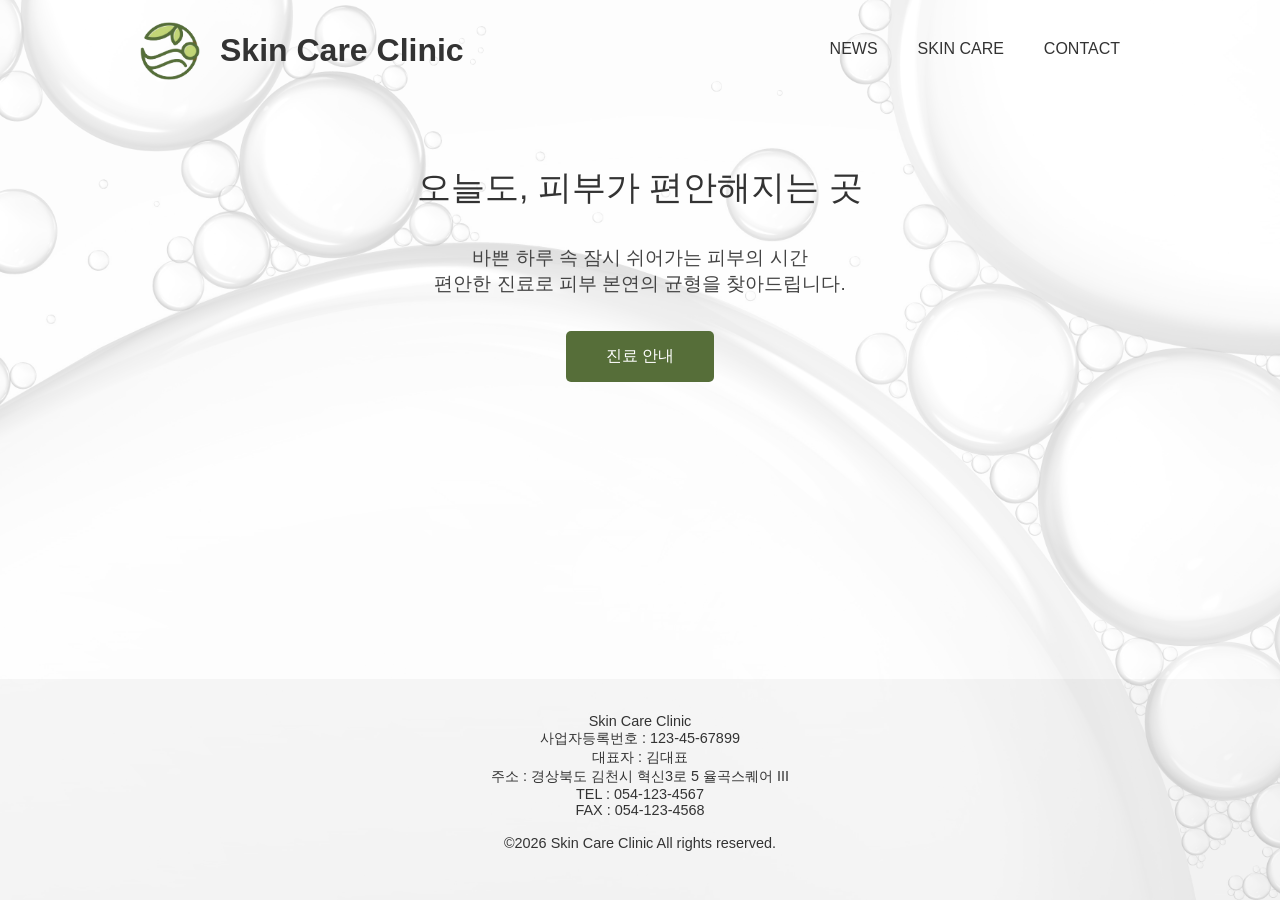
<file: projects/skincare_clinic/index.html>
<!DOCTYPE html>
<html lang="ko">
<head>
  <meta charset="UTF-8">
  <meta name="viewport" content="width=device-width, initial-scale=1.0">
  <title>Skin Care Clinic</title>
  <link rel="stylesheet" href="./css/common.css">
  <link rel="stylesheet" href="./css/main.css">
  <script src="./js/jquery-3.7.1.min.js"></script>
  <script src="./js/main.js"></script>
</head>
<body>
  <!-- 일반레이어팝업 -->
  <div class="popup">
    <div class="pop_title">진료 안내</div>
    <div class="pop_content p_cont1">
      <h3>진료시간</h3>
      <ul>
        <li><span>평 일</span>: 오전 10:00 ~ 오후 08:00</li>
        <li><span>토요일</span>: 오전 10:00 ~ 오후 02:00 (점심시간 없이 진료)</li>
        <li><span>점심시간</span>: 오후 01:00 ~ 오후 02:00</li>
        <li><span>휴진일</span>: 일요일 및 공휴일</li>
      </ul>
    </div>
    <!-- <div class="pop_content p_cont2">
      <h3>주요 진료 항목</h3>
      <ul>
        <li>피부 질환 치료: 여드름, 잡티, 색소 질환, 홍조 케어</li>
        <li>안티에이징: 리프팅, 탄력 개선, 주름 관리</li>
        <li>수분 & 진정: 민감성 피부 진정, 고보습 관리</li>
        <li>메디컬 스킨케어: 필링, 스킨 부스터, 재생 관리</li>
      </ul>
    </div> -->
    <div class="pop_content p_cont3">
      <h3>진료 예약 및 이용 안내</h3>
      <ul>
        <li><span>예약 우선제</span><br>저희 클리닉은 고객 한 분 한 분께 집중하기 위해 예약 우선제로 운영하고 있습니다. 전화 또는 카카오톡을 통해 미리 예약하시면 대기 시간을 줄이실 수 있습니다.</li>
        <li><span>첫 방문 안내</span><br>처음 방문하시는 분은 정확한 피부 진단을 위해 진료 마감 30분 전까지 내원해 주시기 바랍니다.</li>
      </ul>
    </div>
    <div class="pop_close">close</div>
  </div>
  <!-- 레이아웃 -->
  <header>
    <div class="wrap">
      <h1 class="logo"><a href="./index.html"><img src="./images/logo.png" alt="">Skin Care Clinic</a></h1>
      <nav>
        <ul>
          <li><a href="./news.html">NEWS</a></li>
          <li><a href="./skincare.html">SKIN CARE</a></li>
          <li><a href="./contact.html">CONTACT</a></li>
        </ul>
      </nav>
    </div>
  </header>
  <main>
    <article>
      <!-- <h2>필요한 치료만, 정직하게</h2> -->
      <h2>오늘도, 피부가 편안해지는 곳</h2>
      <p>바쁜 하루 속 잠시 쉬어가는 피부의 시간<br>
        편안한 진료로 피부 본연의 균형을 찾아드립니다.</p>
      <a class="main_btn" href="#">진료 안내</a>
    </article>
  </main>
  <footer>
    <address>
      <p>Skin Care Clinic</p>
      <p>사업자등록번호 : 123-45-67899</p>
      <p>대표자 : 김대표</p>
      <p>주소 : 경상북도 김천시 혁신3로 5 율곡스퀘어 III</p>
      <p>TEL : 054-123-4567</p>
      <p>FAX : 054-123-4568</p>
    </address>
    <small>&copy;2026 Skin Care Clinic All rights reserved.</small>
  </footer>
</body>
</html>
</file>
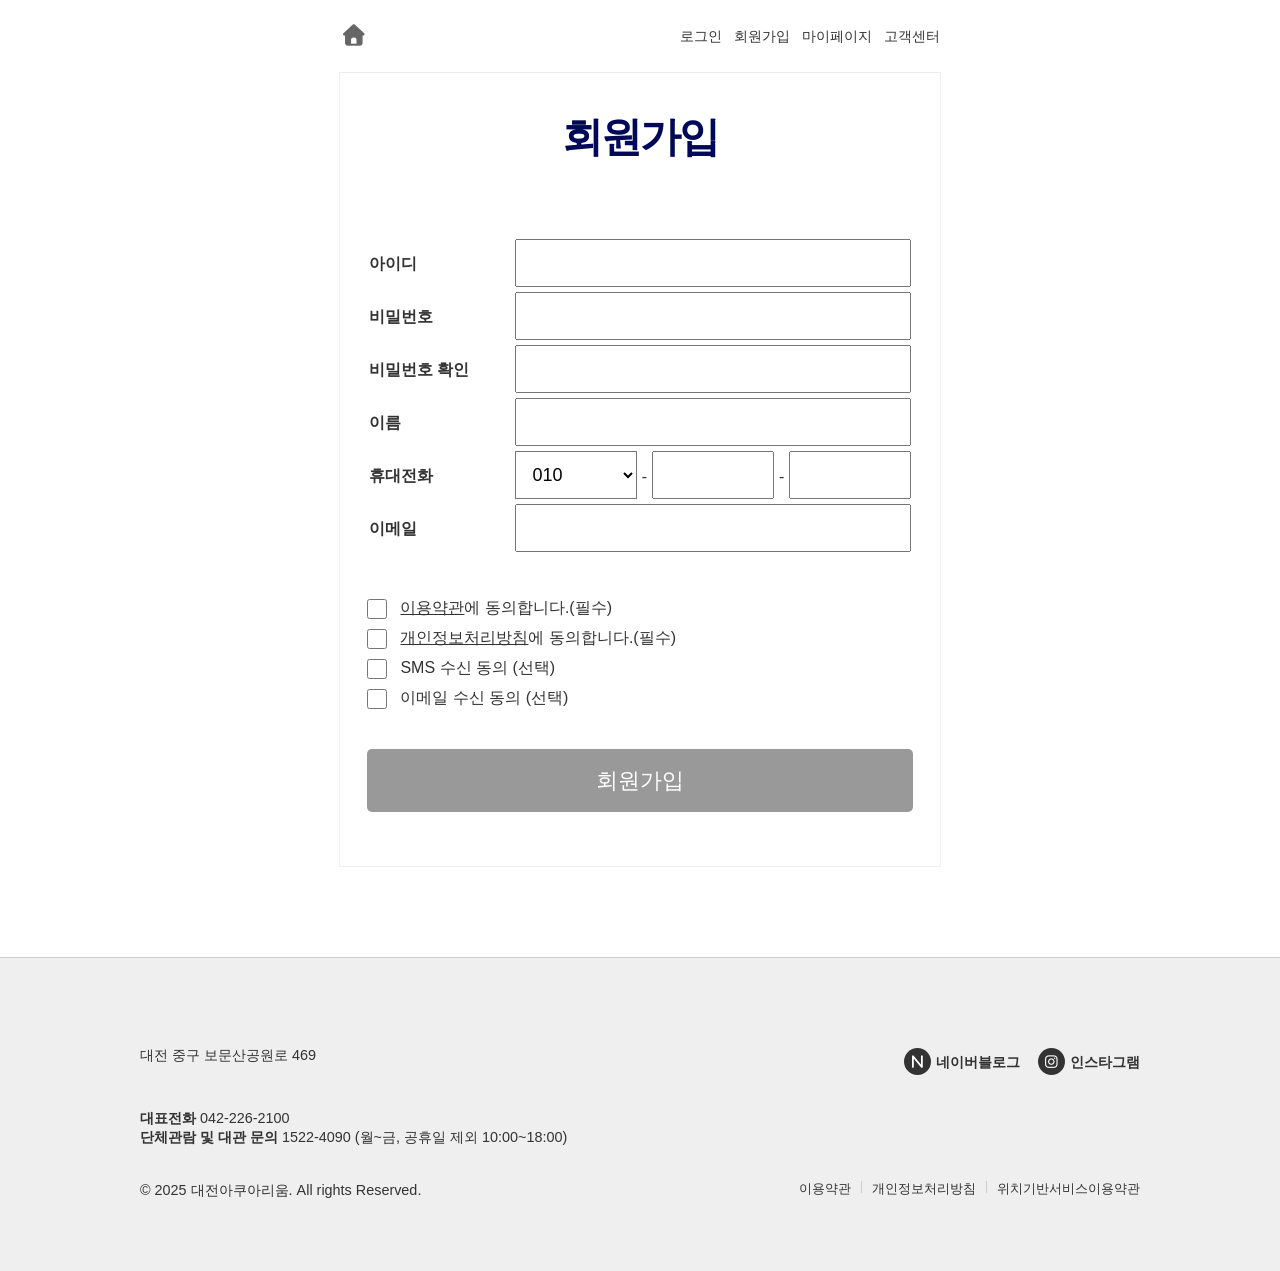
<file: projects/aquarium/join.html>
<!DOCTYPE html>
<html lang="ko">
<head>
  <meta charset="UTF-8">
  <meta name="viewport" content="width=device-width, initial-scale=1.0">
  <meta name="description" content="국내 최대 담수어 아쿠아리움, 대전아쿠아리움 공식 홈페이지">
  <title>대전아쿠아리움 - 회원가입</title>
  <link href="./css/jquery.bxslider.css" rel="stylesheet">
  <link rel="stylesheet" href="./css/all.min.css">
  <link rel="stylesheet" href="./css/auth.css">
  <script src="./js/jquery-3.7.1.min.js"></script>
  <script src="./js/jquery.bxslider.js"></script>
  <script src="./js/main.js"></script>
</head>
<body>
  <div class="join">
    <div class="container_600">
      <div class="home">
        <a href="./index.html"><i class="fa-solid fa-house"></i></a>
      </div>
      <ul>
        <li><a href="./login.html">로그인</a></li>
        <li><a href="./join.html">회원가입</a></li>
        <li><a href="./mypage.html">마이페이지</a></li>
        <li><a href="#">고객센터</a></li>
      </ul>
    </div>
  </div>
  <div class="container_600 container_line">
    <form action="#" method="post" id="joinForm">
      <h2>회원가입</h2>
      <table>
         <tbody>
          <tr>
            <th>아이디</th>
            <td><input type="text"></td>
          </tr>
          <tr>
            <th>비밀번호</th>
            <td><input type="password"></td>
          </tr>
          <tr>
            <th>비밀번호 확인</th>
            <td><input type="password"></td>
          </tr>
          <tr>
            <th>이름</th>
            <td><input type="text"></td>
          </tr>
          <tr>
            <th>휴대전화</th>
            <td class="number">
              <select name="" id="">
                <option value="010">010</option>
                <option value="011">011</option>
                <option value="016">016</option>
                <option value="017">017</option>
                <option value="018">018</option>
                <option value="019">019</option>
              </select>
              <span class="dash">-</span> <input type="tel" maxlength="4">
              <span class="dash">-</span> <input type="tel" maxlength="4">
            </td>
          </tr>
          <tr>
            <th>이메일</th>
            <td><input type="text"></td>
          </tr>
         </tbody>
      </table>
      <div class="terms_list">
        <p><input type="checkbox" class="chk"><a href="#"> <span>이용약관</span></a>에 동의합니다.(필수)</p>
        <p><input type="checkbox" class="chk"><a href="#"> <span>개인정보처리방침</span></a>에 동의합니다.(필수)</p>
        <p><input type="checkbox" class="chk"> SMS 수신 동의 (선택)</p>
        <p><input type="checkbox" class="chk"> 이메일 수신 동의 (선택)</p>
      </div>
      <input type="submit" value="회원가입">
    </form>
  </div>

  <footer>
    <div class="container">
      <address>
        <div class="footer_top">
          <p>
          대전 중구 보문산공원로 469
          </p>
          <ul>
            <li><a href="#"><i class="fa-sharp fa-solid fa-n"></i>네이버블로그</a></li>
            <li><a href="#"><i class="fa-brands fa-instagram"></i>인스타그램</a></li>
          </ul>
        </div>
        <p>
        <strong>대표전화 </strong> 042-226-2100 <br>
        <strong>단체관람 및 대관 문의 </strong> 1522-4090 (월~금, 공휴일 제외 10:00~18:00)
        </p>
        <div class="footer_bottom">
          <p>
          &copy; 2025 대전아쿠아리움. All rights Reserved.
          </p>
          <ul>
            <li><a href="#">이용약관</a></li>
            <li><a href="#">개인정보처리방침</a></li>
            <li><a href="#">위치기반서비스이용약관</a></li>
          </ul>
        </div>
      </address>
    </div>
  </footer>
</body>
</html>
</file>
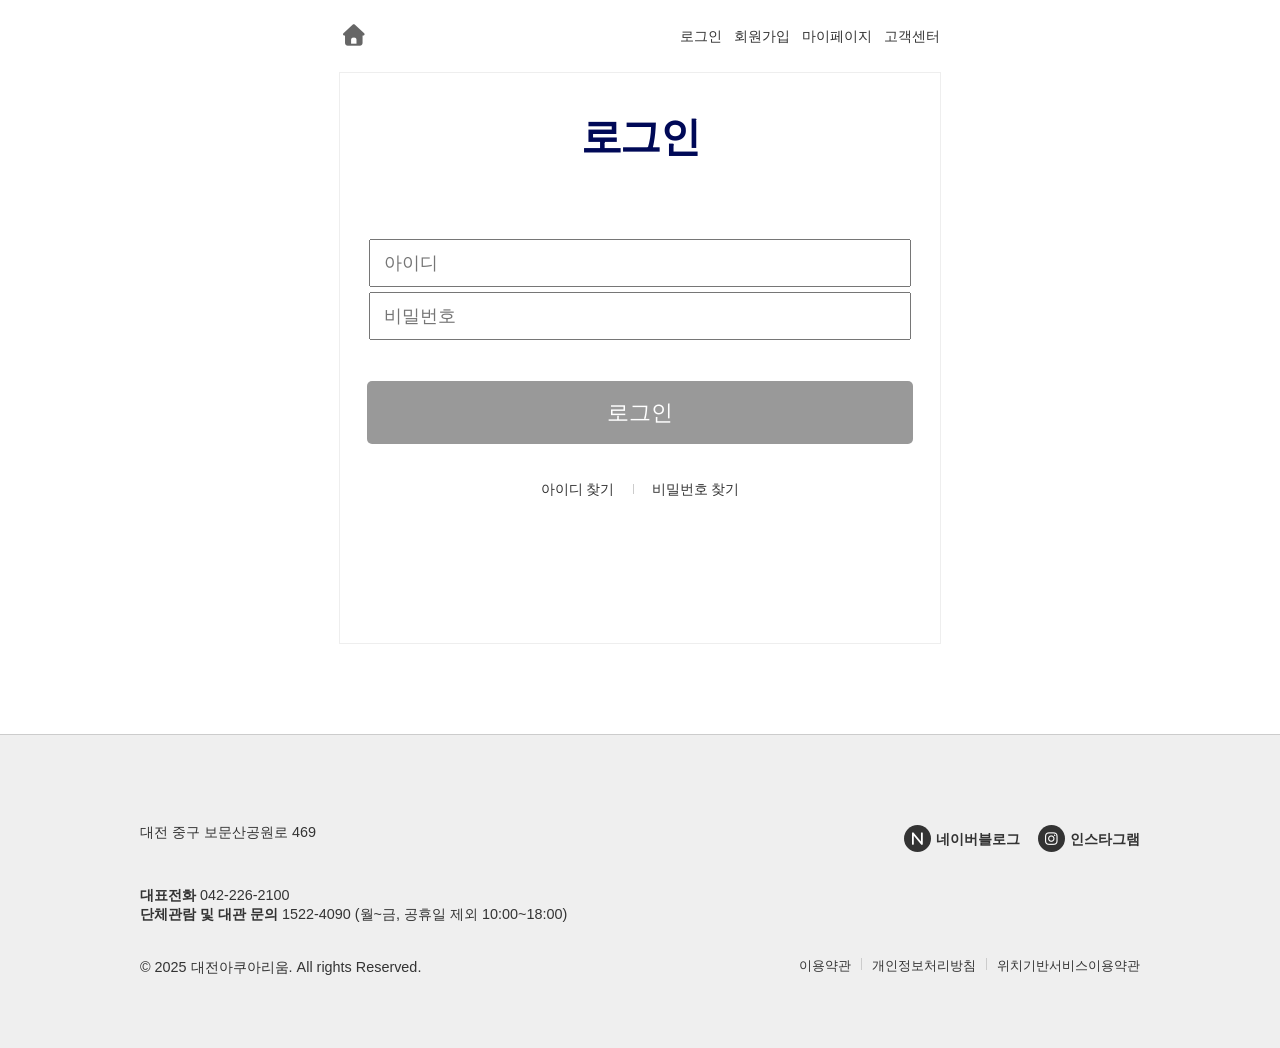
<file: projects/aquarium/login.html>
<!DOCTYPE html>
<html lang="ko">
<head>
  <meta charset="UTF-8">
  <meta name="viewport" content="width=device-width, initial-scale=1.0">
  <meta name="description" content="국내 최대 담수어 아쿠아리움, 대전아쿠아리움 공식 홈페이지">
  <title>대전아쿠아리움 - 로그인</title>
  <link href="./css/jquery.bxslider.css" rel="stylesheet">
  <link rel="stylesheet" href="./css/all.min.css">
  <link rel="stylesheet" href="./css/auth.css">
  <script src="./js/jquery-3.7.1.min.js"></script>
  <script src="./js/jquery.bxslider.js"></script>
  <script src="./js/main.js"></script>
</head>
<body>
  <div class="join">
    <div class="container_600">
      <div class="home">
        <a href="./index.html"><i class="fa-solid fa-house"></i></a>
      </div>
      <ul>
        <li><a href="./login.html">로그인</a></li>
        <li><a href="./join.html">회원가입</a></li>
        <li><a href="./mypage.html">마이페이지</a></li>
        <li><a href="#">고객센터</a></li>
      </ul>
    </div>
  </div>
  <div class="container_600 container_line">
    <form action="#" method="post" id="loginForm">
      <h2>로그인</h2>
      <table>
         <tbody>
          <tr>
            <td><input type="text" placeholder="아이디"></td>
          </tr>
          <tr>
            <td><input type="password" placeholder="비밀번호"></td>
          </tr>
      </table>
      <input type="submit" value="로그인">
    </form>
    <ul class="login_find">
      <li><a href="#">아이디 찾기</a></li>
      <li><a href="#">비밀번호 찾기</a></li>
    </ul>
  </div>

  <footer>
    <div class="container">
      <address>
        <div class="footer_top">
          <p>
          대전 중구 보문산공원로 469
          </p>
          <ul>
            <li><a href="#"><i class="fa-sharp fa-solid fa-n"></i>네이버블로그</a></li>
            <li><a href="#"><i class="fa-brands fa-instagram"></i>인스타그램</a></li>
          </ul>
        </div>
        <p>
        <strong>대표전화 </strong> 042-226-2100 <br>
        <strong>단체관람 및 대관 문의 </strong> 1522-4090 (월~금, 공휴일 제외 10:00~18:00)
        </p>
        <div class="footer_bottom">
          <p>
          &copy; 2025 대전아쿠아리움. All rights Reserved.
          </p>
          <ul>
            <li><a href="#">이용약관</a></li>
            <li><a href="#">개인정보처리방침</a></li>
            <li><a href="#">위치기반서비스이용약관</a></li>
          </ul>
        </div>
      </address>
    </div>
  </footer>
</body>
</html>
</file>
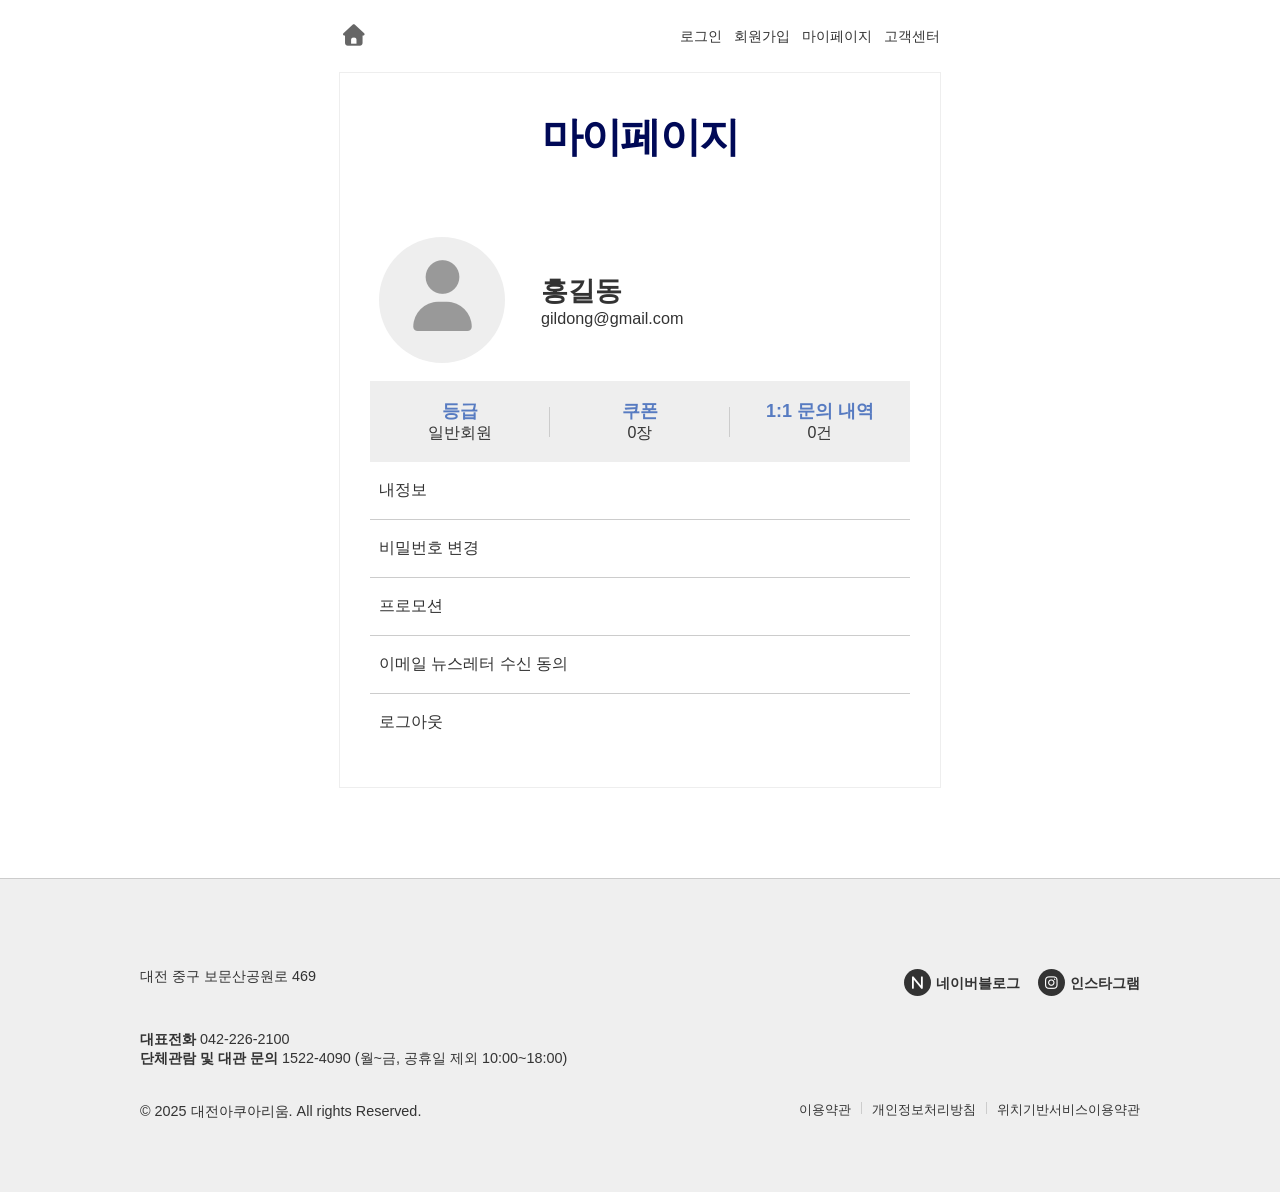
<file: projects/aquarium/mypage.html>
<!DOCTYPE html>
<html lang="ko">
<head>
  <meta charset="UTF-8">
  <meta name="viewport" content="width=device-width, initial-scale=1.0">
  <meta name="description" content="국내 최대 담수어 아쿠아리움, 대전아쿠아리움 공식 홈페이지">
  <title>대전아쿠아리움 - 마이페이지</title>
  <link href="./css/jquery.bxslider.css" rel="stylesheet">
  <link rel="stylesheet" href="./css/all.min.css">
  <link rel="stylesheet" href="./css/auth.css">
  <script src="./js/jquery-3.7.1.min.js"></script>
  <script src="./js/jquery.bxslider.js"></script>
  <script src="./js/main.js"></script>
</head>
<body>
  <div class="join">
    <div class="container_600">
      <div class="home">
        <a href="./index.html"><i class="fa-solid fa-house"></i></a>
      </div>
      <ul>
        <li><a href="./login.html">로그인</a></li>
        <li><a href="./join.html">회원가입</a></li>
        <li><a href="./mypage.html">마이페이지</a></li>
        <li><a href="#">고객센터</a></li>
      </ul>
    </div>
  </div>
  <div class="container_600 container_line">
    <h2>마이페이지</h2>
    <div class="mypage_wrap">
      <div class="myinfo">
        <div class="myphoto">
          <i class="fa-solid fa-user"></i>
        </div>
        <ul class="myname">
          <li>홍길동</li>
          <li>gildong@gmail.com</li>
        </ul>
      </div>
      <div class="myinfo_main">
        <div>
          <a href="#">
            <h3>등급</h3>
            <p>일반회원</p>
          </a>
        </div>
        <div>
          <a href="#">
            <h3>쿠폰</h3>
            <p>0장</p>
          </a>
        </div>
        <div>
          <a href="#">
            <h3>1:1 문의 내역</h3>
            <p>0건</p>
          </a>
        </div>
      </div>
      <div class="mymenu">
        <ul>
          <li><a href="#">내정보</a></li>
          <li><a href="#">비밀번호 변경</a></li>
        </ul>
        <ul>
          <li><a href="#">프로모션</a></li>
          <li><a href="#">이메일 뉴스레터 수신 동의</a></li>
        </ul>
        <ul>
          <li class="logout"><a href="#">로그아웃</a></li>
        </ul>
      </div>
    </div>
  </div>
  <footer>
    <div class="container">
      <address>
        <div class="footer_top">
          <p>
          대전 중구 보문산공원로 469
          </p>
          <ul>
            <li><a href="#"><i class="fa-sharp fa-solid fa-n"></i>네이버블로그</a></li>
            <li><a href="#"><i class="fa-brands fa-instagram"></i>인스타그램</a></li>
          </ul>
        </div>
        <p>
        <strong>대표전화 </strong> 042-226-2100 <br>
        <strong>단체관람 및 대관 문의 </strong> 1522-4090 (월~금, 공휴일 제외 10:00~18:00)
        </p>
        <div class="footer_bottom">
          <p>
          &copy; 2025 대전아쿠아리움. All rights Reserved.
          </p>
          <ul>
            <li><a href="#">이용약관</a></li>
            <li><a href="#">개인정보처리방침</a></li>
            <li><a href="#">위치기반서비스이용약관</a></li>
          </ul>
        </div>
      </address>
    </div>
  </footer>
</body>
</html>
</file>
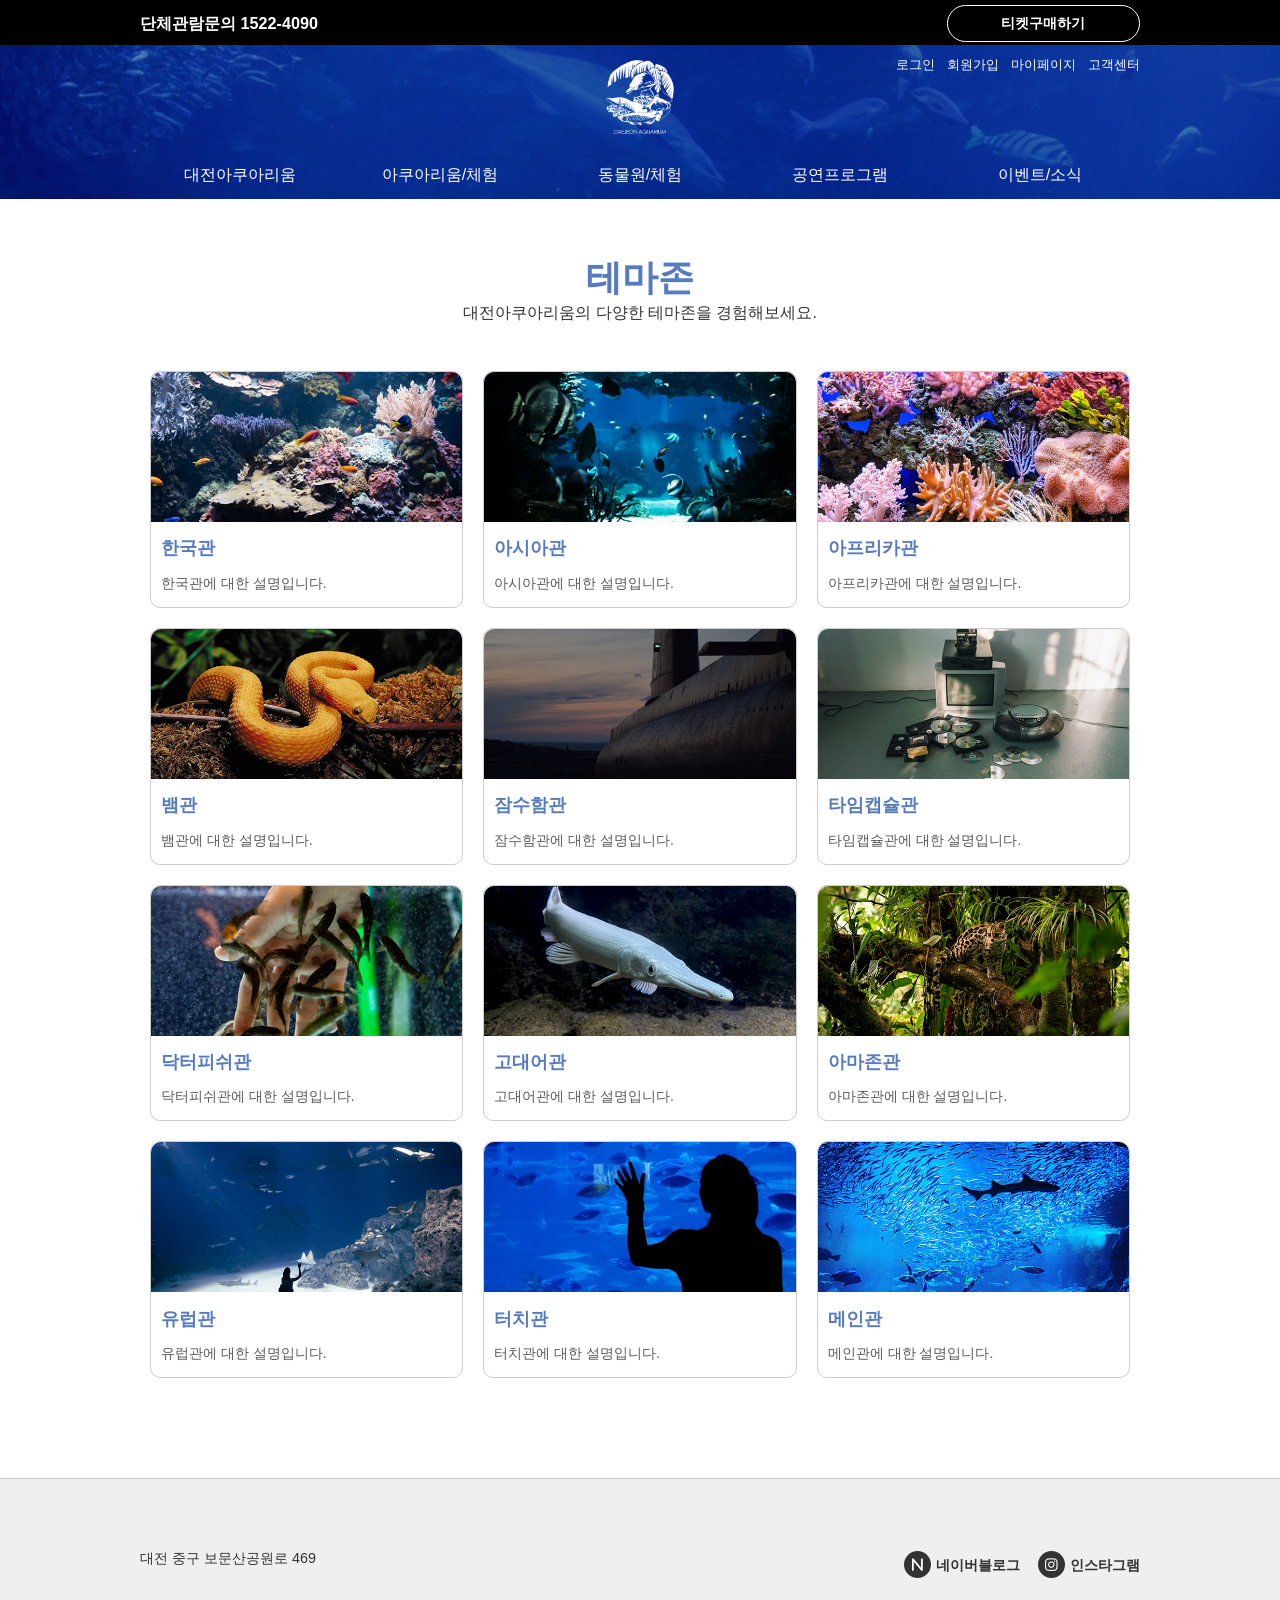
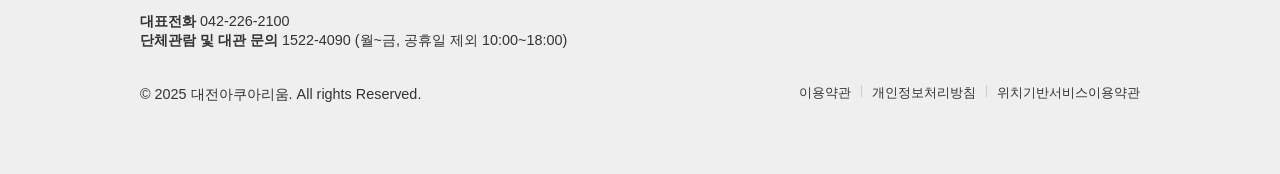
<file: projects/aquarium/theme-zones.html>
<!DOCTYPE html>
<html lang="ko">
<head>
  <meta charset="UTF-8">
  <meta name="format-detection" content="telephone=no"> <!--전화번호 자동 링크 막기-->
  <meta name="viewport" content="width=device-width, initial-scale=1.0">
  <meta name="description" content="국내 최대 담수어 아쿠아리움, 대전아쿠아리움 공식 홈페이지">
  <title>대전아쿠아리움 - 테마존</title>
  <link href="./css/jquery.bxslider.css" rel="stylesheet">
  <link rel="stylesheet" href="./css/all.min.css">
  <link rel="stylesheet" href="./css/sub.css">
  <script src="./js/jquery-3.7.1.min.js"></script>
  <script src="./js/jquery.bxslider.js"></script>
  <script src="./js/main.js"></script>
</head>
<body>
  <aside class="top_banner">
    <div class="container">
      <p>단체관람문의 1522-4090</p>
      <a href="https://m.booking.naver.com/booking/5/bizes/24763?area=bmp&lang=ko&map-search=1&service-target=map-pc&tab=book&theme=place" class="ticket_btn" target="_blank">티켓구매하기</a>
    </div>
  </aside>
  <div class="mobile_logo_bar">
    <div class="container">
      <a href="./index.html">대전아쿠아리움</a>
      <button class="hamburger">
        <span></span>
        <span></span>
        <span></span>
      </button>
    </div>
  </div>
  <div class="join">
    <div class="container">
      <ul>
        <li><a href="./login.html">로그인</a></li>
        <li><a href="./join.html">회원가입</a></li>
        <li><a href="./mypage.html">마이페이지</a></li>
        <li><a href="#">고객센터</a></li>
      </ul>
    </div>
  </div>
  <div class="mobile_menu">
    <ul>
      <li><a href="./index.html">대전아쿠아리움</a>
        <ul>
          <li><a href="#">&rsaquo; 소개</a></li>
          <li><a href="#">&rsaquo; 이용요금 · 운영시간</a></li>
          <li><a href="#">&rsaquo; 단체관람</a></li>
          <li><a href="#">&rsaquo; 부대시설</a></li>
          <li><a href="#">&rsaquo; 오시는 길</a></li>
        </ul>
      </li>
      <li><a href="#">아쿠아리움/체험</a>
        <ul>
          <li><a href="./theme-zones.html">&rsaquo; 테마존</a></li>
          <li><a href="#">&rsaquo; 체험프로그램</a></li>
        </ul>
      </li>
      <li><a href="#">동물원/체험</a>
        <ul>
          <li><a href="#">&rsaquo; 소개</a></li>
          <li><a href="#">&rsaquo; 체험프로그램</a></li>
        </ul>
      </li>
      <li><a href="#">공연프로그램</a>
        <ul>
          <li><a href="#">&rsaquo; 악어쇼</a></li>
          <li><a href="#">&rsaquo; 인어공연</a></li>
        </ul>
      </li>
      <li><a href="#">이벤트/소식</a>
        <ul>
          <li><a href="#">&rsaquo; 이벤트</a></li>
          <li><a href="#">&rsaquo; 공지사항</a></li>
          <li><a href="#">&rsaquo; 자주 묻는 질문</a></li>
          <li><a href="#">&rsaquo; 1:1 문의</a></li>
        </ul>
      </li>
    </ul>
  </div>
  <header>
    <div class="container">
      <h1 class="logo">
        <a href="./index.html">
          <img src="./images/logo_white.svg" alt="대전아쿠아리움 로고">
        </a>
      </h1>
      <nav>
        <ul class="main_menu">
          <li><a href="#">대전아쿠아리움</a></li>
          <li><a href="#">아쿠아리움/체험</a></li>
          <li><a href="#">동물원/체험</a></li>
          <li><a href="#">공연프로그램</a></li>
          <li><a href="#">이벤트/소식</a></li>
        </ul>
        <div class="sub_bg">
          <div class="container sub_wrap">
            <ul class="sub_m">
              <li><a href="#">소개</a></li>
              <li><a href="#">이용요금 · 운영시간</a></li>
              <li><a href="#">단체관람</a></li>
              <li><a href="#">부대시설</a></li>
              <li><a href="#">오시는 길</a></li>
            </ul>
            <ul class="sub_m">
              <li><a href="./theme-zones.html">테마존</a></li>
              <li><a href="#">체험프로그램</a></li>
            </ul>
            <ul class="sub_m">
              <li><a href="#">소개</a></li>
              <li><a href="#">체험프로그램</a></li>
            </ul>
            <ul class="sub_m">
              <li><a href="#">악어쇼</a></li>
              <li><a href="#">인어공연</a></li>
            </ul>
            <ul class="sub_m">
              <li><a href="#">이벤트</a></li>
              <li><a href="#">공지사항</a></li>
              <li><a href="#">자주 묻는 질문</a></li>
              <li><a href="#">1:1 문의</a></li>
            </ul>
          </div>
        </div>
      </nav>
    </div>
  </header>
  <div class="title_bg">
    <div class="container">
      <div class="title_wrap">
        <h3>테마존</h3>
        <p>대전아쿠아리움의 다양한 테마존을 경험해보세요.</p>
      </div>
    </div>
  </div>
  <div class="contents">
    <div class="container">
      <article>
        <a href="#">
          <div class="photo"></div>
          <div class="text">
            <h3>한국관</h3>
            <p>
              한국관에 대한 설명입니다.
            </p>
          </div>
        </a>
      </article>
      <article>
        <a href="#">
          <div class="photo"></div>
          <div class="text">
            <h3>아시아관</h3>
            <p>
              아시아관에 대한 설명입니다.
            </p>
          </div>
        </a>
      </article>
      <article>
        <a href="#">
          <div class="photo"></div>
          <div class="text">
            <h3>아프리카관</h3>
            <p>
              아프리카관에 대한 설명입니다.
            </p>
          </div>
        </a>
      </article>
      <article>
        <a href="#">
          <div class="photo"></div>
          <div class="text">
            <h3>뱀관</h3>
            <p>
              뱀관에 대한 설명입니다.
            </p>
          </div>
        </a>
      </article>
      <article>
        <a href="#">
          <div class="photo"></div>
          <div class="text">
            <h3>잠수함관</h3>
            <p>
              잠수함관에 대한 설명입니다.
            </p>
          </div>
        </a>
      </article>
      <article>
        <a href="#">
          <div class="photo"></div>
          <div class="text">
            <h3>타임캡슐관</h3>
            <p>
              타임캡슐관에 대한 설명입니다.
            </p>
          </div>
        </a>
      </article>
      <article>
        <a href="#">
          <div class="photo"></div>
          <div class="text">
            <h3>닥터피쉬관</h3>
            <p>
              닥터피쉬관에 대한 설명입니다.
            </p>
          </div>
        </a>
      </article>
      <article>
        <a href="#">
          <div class="photo"></div>
          <div class="text">
            <h3>고대어관</h3>
            <p>
              고대어관에 대한 설명입니다.
            </p>
          </div>
        </a>
      </article>
      <article>
        <a href="#">
          <div class="photo"></div>
          <div class="text">
            <h3>아마존관</h3>
            <p>
              아마존관에 대한 설명입니다.
            </p>
          </div>
        </a>
      </article>
      <article>
        <a href="#">
          <div class="photo"></div>
          <div class="text">
            <h3>유럽관</h3>
            <p>
              유럽관에 대한 설명입니다.
            </p>
          </div>
        </a>
      </article>
      <article>
        <a href="#">
          <div class="photo"></div>
          <div class="text">
            <h3>터치관</h3>
            <p>
              터치관에 대한 설명입니다.
            </p>
          </div>
        </a>
      </article>
      <article>
        <a href="#">
          <div class="photo"></div>
          <div class="text">
            <h3>메인관</h3>
            <p>
              메인관에 대한 설명입니다.
            </p>
          </div>
        </a>
      </article>
    </div>
  </div>
  <footer>
    <div class="container">
      <address>
        <div class="footer_top">
          <p>
          대전 중구 보문산공원로 469
          </p>
          <ul>
            <li><a href="#"><i class="fa-sharp fa-solid fa-n"></i>네이버블로그</a></li>
            <li><a href="#"><i class="fa-brands fa-instagram"></i>인스타그램</a></li>
          </ul>
        </div>
        <p>
        <strong>대표전화 </strong> 042-226-2100 <br>
        <strong>단체관람 및 대관 문의 </strong> 1522-4090 (월~금, 공휴일 제외 10:00~18:00)
        </p>
        <div class="footer_bottom">
          <p>
          &copy; 2025 대전아쿠아리움. All rights Reserved.
          </p>
          <ul>
            <li><a href="#">이용약관</a></li>
            <li><a href="#">개인정보처리방침</a></li>
            <li><a href="#">위치기반서비스이용약관</a></li>
          </ul>
        </div>
      </address>
    </div>
  </footer>
</body>
</html>
</file>
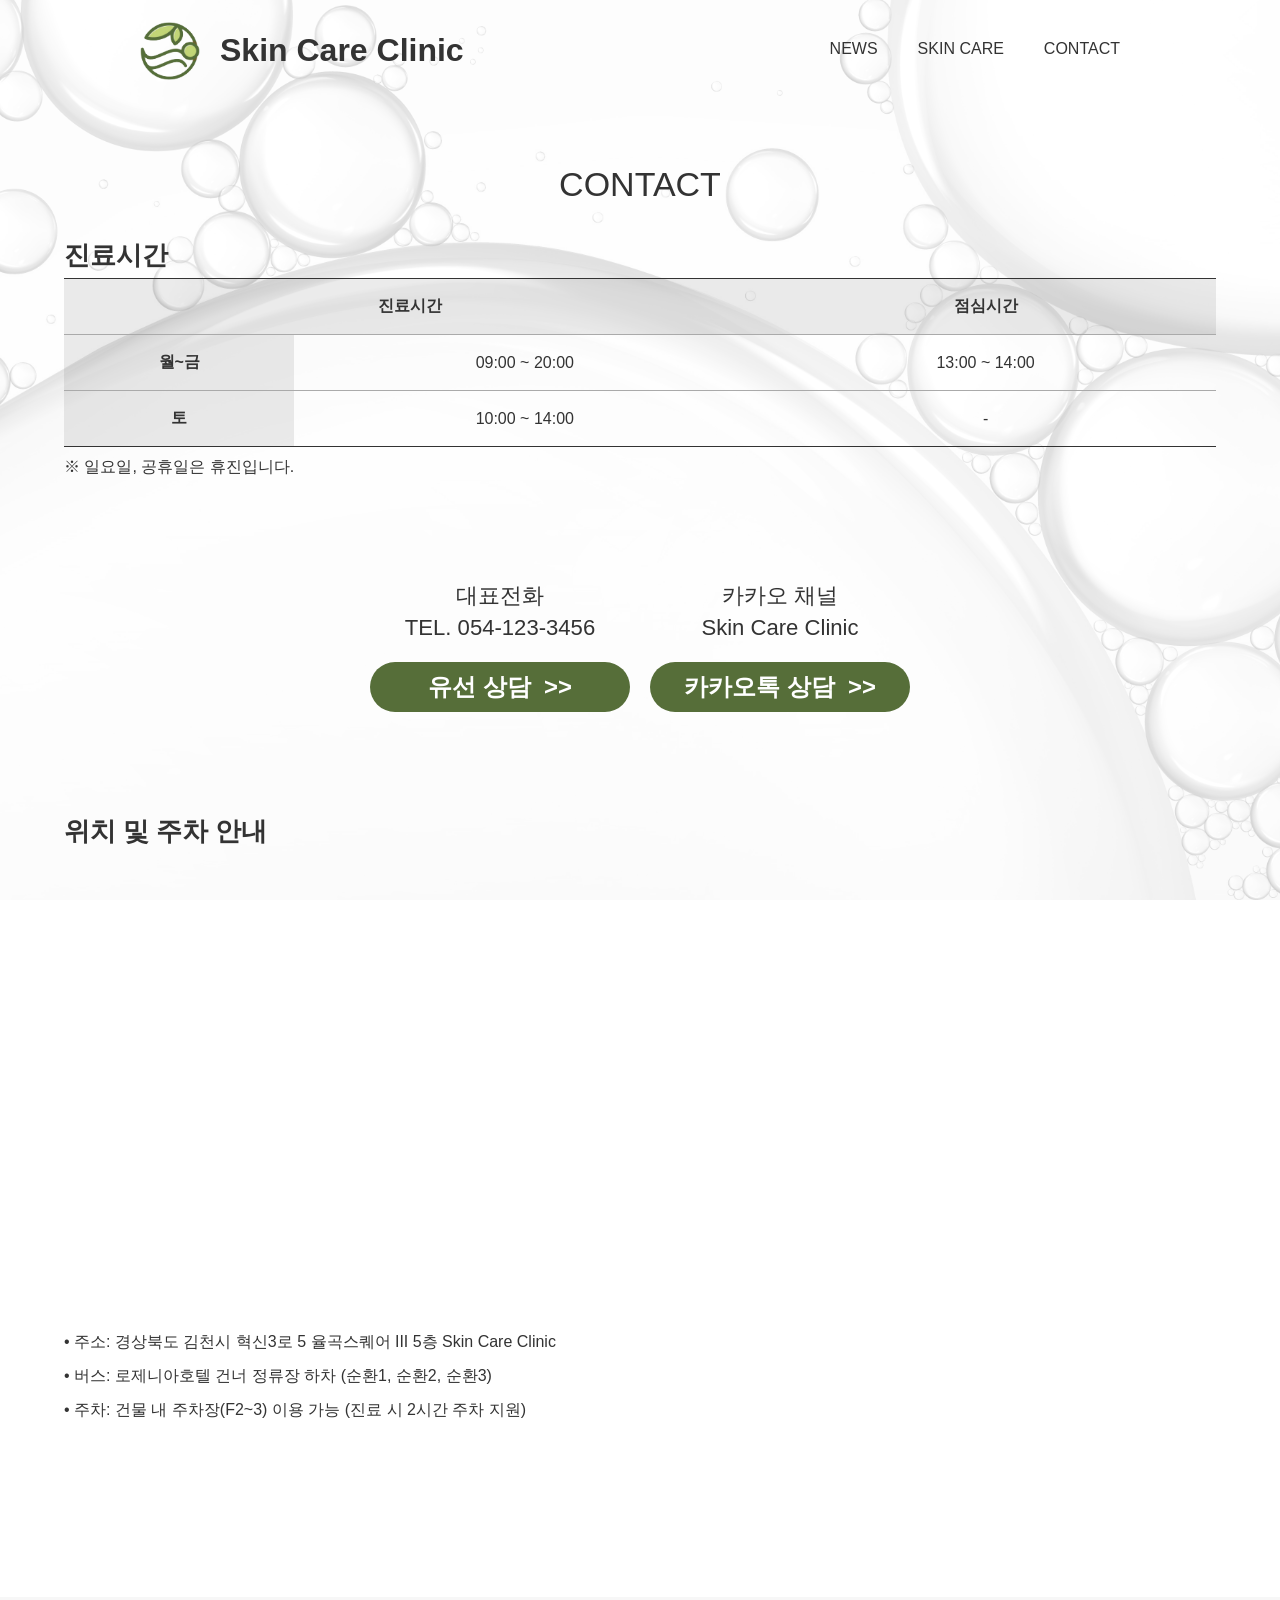
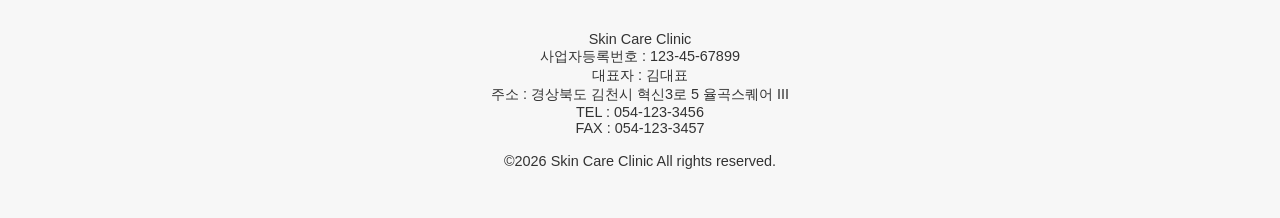
<file: projects/skincare_clinic/contact.html>
<!DOCTYPE html>
<html lang="ko">
<head>
  <meta charset="UTF-8">
  <meta name="format-detection" content="telephone=no"> <!--전화번호 자동 링크 막기-->
  <meta name="viewport" content="width=device-width, initial-scale=1.0">
  <title>Skin Care Clinic</title>
  <link rel="stylesheet" href="./css/common.css">
  <link rel="stylesheet" href="./css/sub.css">
</head>
<body>
  <header>
    <div class="wrap">
      <h1 class="logo"><a href="./index.html"><img src="./images/logo.png" alt="">Skin Care Clinic</a></h1>
      <nav>
        <ul>
          <li><a href="./news.html">NEWS</a></li>
          <li><a href="./skincare.html">SKIN CARE</a></li>
          <li><a href="./contact.html">CONTACT</a></li>
        </ul>
      </nav>
    </div>
  </header>
  <main>
    <article>
      <h2>CONTACT</h2>
      <div class="contact_wrap time">
        <h3>진료시간</h3>
        <table>
          <colgroup>
            <col>
            <col>
            <col>
          </colgroup>
          <caption>※ 일요일, 공휴일은 휴진입니다.</caption>
          <thead>
            <tr>
              <th colspan="2">진료시간</th>
              <th>점심시간</th>
            </tr>
          </thead>
          <tbody>
            <tr>
              <th scope="row">월~금</th>
              <td>09:00 ~ 20:00</td>
              <td>13:00 ~ 14:00</td>
            </tr>
            <tr>
              <th scope="row">토</th>
              <td>10:00 ~ 14:00</td>
              <td>-</td>
            </tr>
          </tbody>
        </table>
      </div>
      <div class="contact_wrap contact">
        <div class="tel_btn btn"><p>대표전화<br>TEL. 054-123-3456</p><a href="#">유선 상담 &nbsp;&gt;&gt;</a></div>
        <div class="kakao_btn btn"><p>카카오 채널<br>Skin Care Clinic</p><a href="#">카카오톡 상담 &nbsp;&gt;&gt;</a></div>
      </div>
      <div class="contact_wrap location">
        <h3>위치 및 주차 안내</h3>
        <iframe src="https://www.google.com/maps/embed?pb=!1m18!1m12!1m3!1d3222.9952567296714!2d128.1807186110876!3d36.11797330574486!2m3!1f0!2f0!3f0!3m2!1i1024!2i768!4f13.1!3m3!1m2!1s0x3565bdeedd025807%3A0x46985bc5ee774648!2z7Jyo6rOh7Iqk7YCY7Ja0Mw!5e0!3m2!1sko!2skr!4v1771052869307!5m2!1sko!2skr" width="100%" height="450" style="border:0;" allowfullscreen="" loading="lazy" referrerpolicy="no-referrer-when-downgrade"></iframe>
        <ul>
          <li>&bull; 주소: 경상북도 김천시 혁신3로 5 율곡스퀘어 III 5층 Skin Care Clinic</li>
          <li>&bull; 버스: 로제니아호텔 건너 정류장 하차 (순환1, 순환2, 순환3)</li>
          <li>&bull; 주차: 건물 내 주차장(F2~3) 이용 가능 (진료 시 2시간 주차 지원)</li>
        </ul>
      </div>
    </article>
  </main>
  <footer>
    <address>
      <p>Skin Care Clinic</p>
      <p>사업자등록번호 : 123-45-67899</p>
      <p>대표자 : 김대표</p>
      <p>주소 : 경상북도 김천시 혁신3로 5 율곡스퀘어 III</p>
      <p>TEL : 054-123-3456</p>
      <p>FAX : 054-123-3457</p>
    </address>
    <small>&copy;2026 Skin Care Clinic All rights reserved.</small>
  </footer>
</body>
</html>
</file>
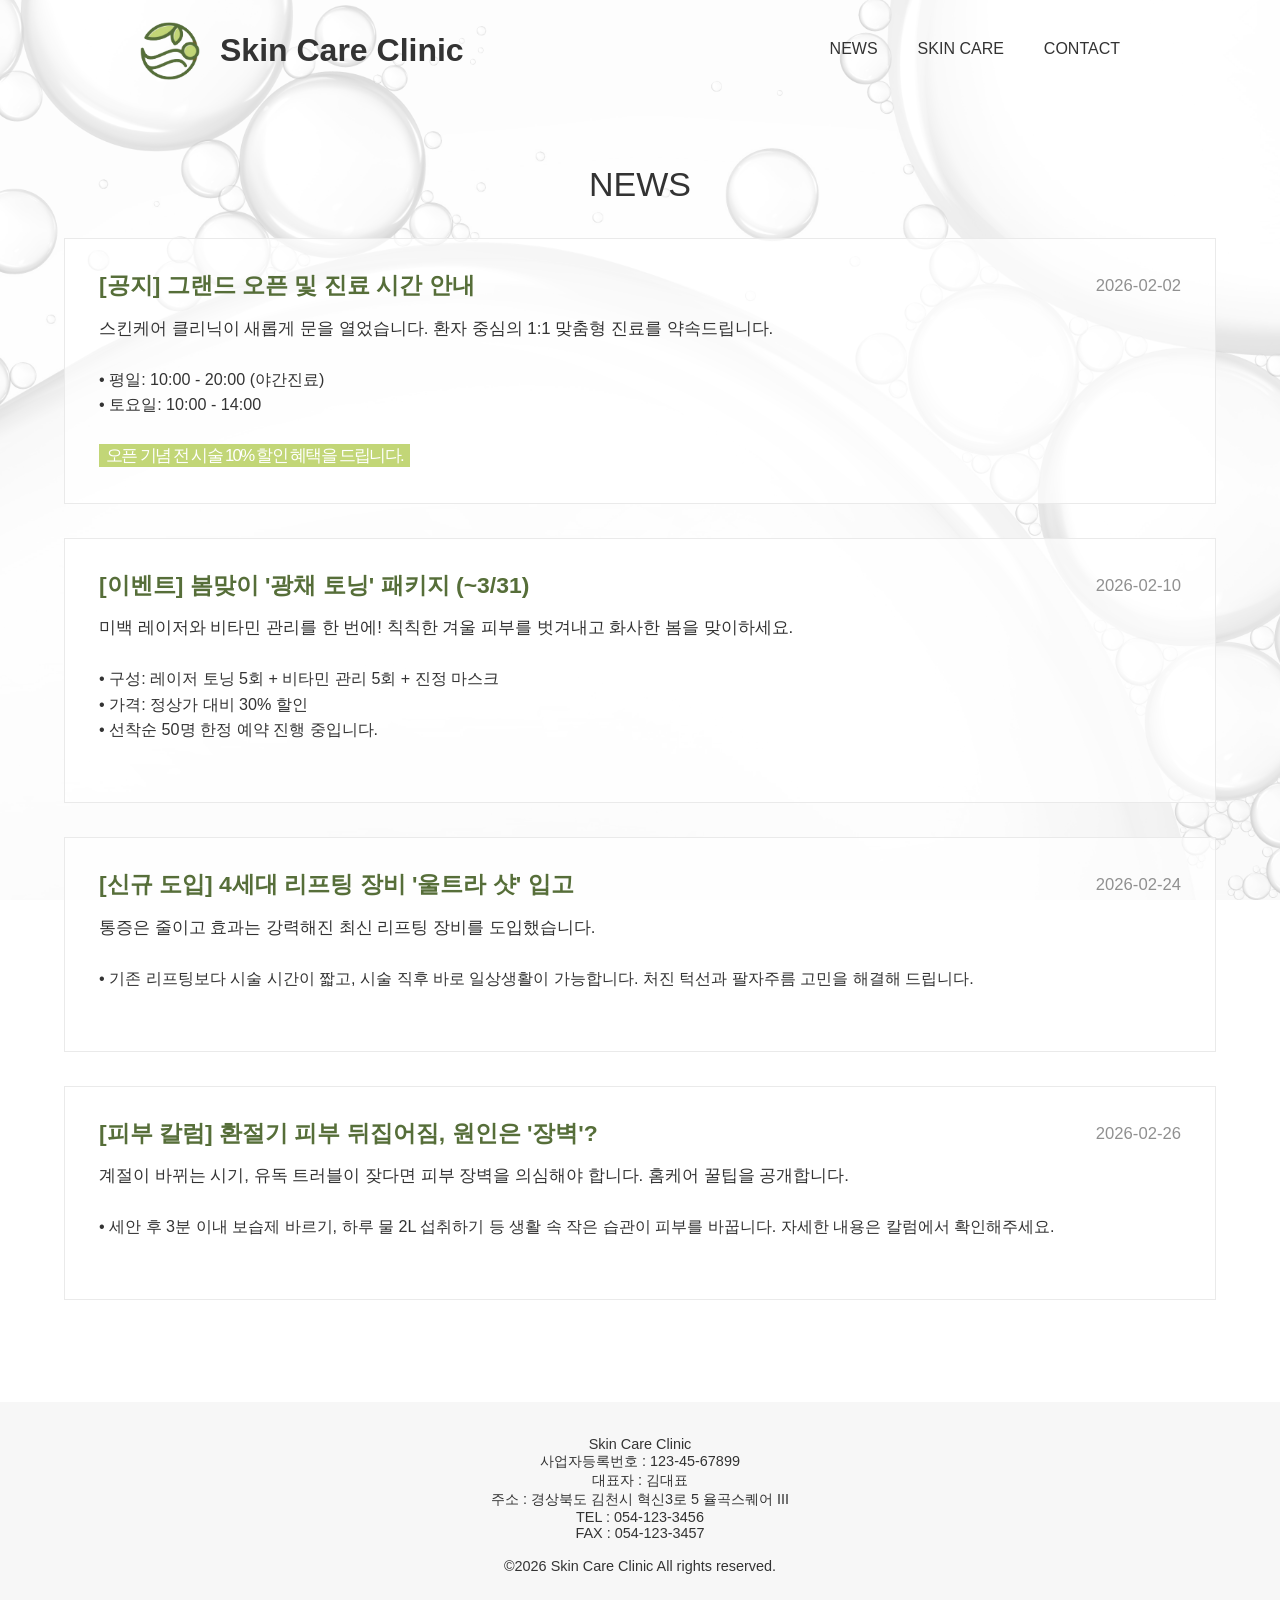
<file: projects/skincare_clinic/news.html>
<!DOCTYPE html>
<html lang="ko">
<head>
  <meta charset="UTF-8">
  <meta name="viewport" content="width=device-width, initial-scale=1.0">
  <title>Skin Care Clinic</title>
  <link rel="stylesheet" href="./css/common.css">
  <link rel="stylesheet" href="./css/sub.css">
</head>
<body>
  <header>
    <div class="wrap">
      <h1 class="logo"><a href="./index.html"><img src="./images/logo.png" alt="">Skin Care Clinic</a></h1>
      <nav>
        <ul>
          <li><a href="./news.html">NEWS</a></li>
          <li><a href="./skincare.html">SKIN CARE</a></li>
          <li><a href="./contact.html">CONTACT</a></li>
        </ul>
      </nav>
    </div>
  </header>
  <main>
    <article>
      <h2>NEWS</h2>
      <div class="news_wrap news1">
        <div class="news_wrap_title">
          <h3>[공지] 그랜드 오픈 및 진료 시간 안내</h3>
          <div class="date">2026-02-02</div>
        </div>
        <p>
          스킨케어 클리닉이 새롭게 문을 열었습니다. 환자 중심의 1:1 맞춤형 진료를 약속드립니다.
          <div class="p_content">
          &bull; 평일: 10:00 - 20:00 (야간진료)<br>
          &bull; 토요일: 10:00 - 14:00<br>
          </div>
          <div class="green_font">오픈 기념 전 시술 10% 할인 혜택을 드립니다.</div>
        </p>
      </div>
      <div class="news_wrap news2">
        <div class="news_wrap_title">
          <h3>[이벤트] 봄맞이 '광채 토닝' 패키지 (~3/31)</h3>
          <div class="date">2026-02-10</div>
        </div>
        <p>
          미백 레이저와 비타민 관리를 한 번에! 칙칙한 겨울 피부를 벗겨내고 화사한 봄을 맞이하세요. 
          <div class="p_content">
          &bull; 구성: 레이저 토닝 5회 + 비타민 관리 5회 + 진정 마스크<br>
          &bull; 가격: 정상가 대비 30% 할인<br>
          &bull; 선착순 50명 한정 예약 진행 중입니다.
          </div>
        </p>
      </div>
      <div class="news_wrap news3">
        <div class="news_wrap_title">
          <h3>[신규 도입] 4세대 리프팅 장비 '울트라 샷' 입고</h3>
          <div class="date">2026-02-24</div>
        </div>
        <p>
          통증은 줄이고 효과는 강력해진 최신 리프팅 장비를 도입했습니다.
          <div class="p_content">
          &bull; 기존 리프팅보다 시술 시간이 짧고, 시술 직후 바로 일상생활이 가능합니다. 처진 턱선과 팔자주름 고민을 해결해 드립니다.
          </div>
        </p>
      </div>
      <div class="news_wrap news4">
        <div class="news_wrap_title">
          <h3>[피부 칼럼] 환절기 피부 뒤집어짐, 원인은 '장벽'?</h3>
          <div class="date">2026-02-26</div>
        </div>
        <p>
          계절이 바뀌는 시기, 유독 트러블이 잦다면 피부 장벽을 의심해야 합니다. 홈케어 꿀팁을 공개합니다.
          <div class="p_content">
          &bull; 세안 후 3분 이내 보습제 바르기, 하루 물 2L 섭취하기 등 생활 속 작은 습관이 피부를 바꿉니다. 자세한 내용은 칼럼에서 확인해주세요.
          </div>
        </p>
      </div>
    </article>
  </main>
  <footer>
    <address>
      <p>Skin Care Clinic</p>
      <p>사업자등록번호 : 123-45-67899</p>
      <p>대표자 : 김대표</p>
      <p>주소 : 경상북도 김천시 혁신3로 5 율곡스퀘어 III</p>
      <p>TEL : 054-123-3456</p>
      <p>FAX : 054-123-3457</p>
    </address>
    <small>&copy;2026 Skin Care Clinic All rights reserved.</small>
  </footer>
</body>
</html>
</file>
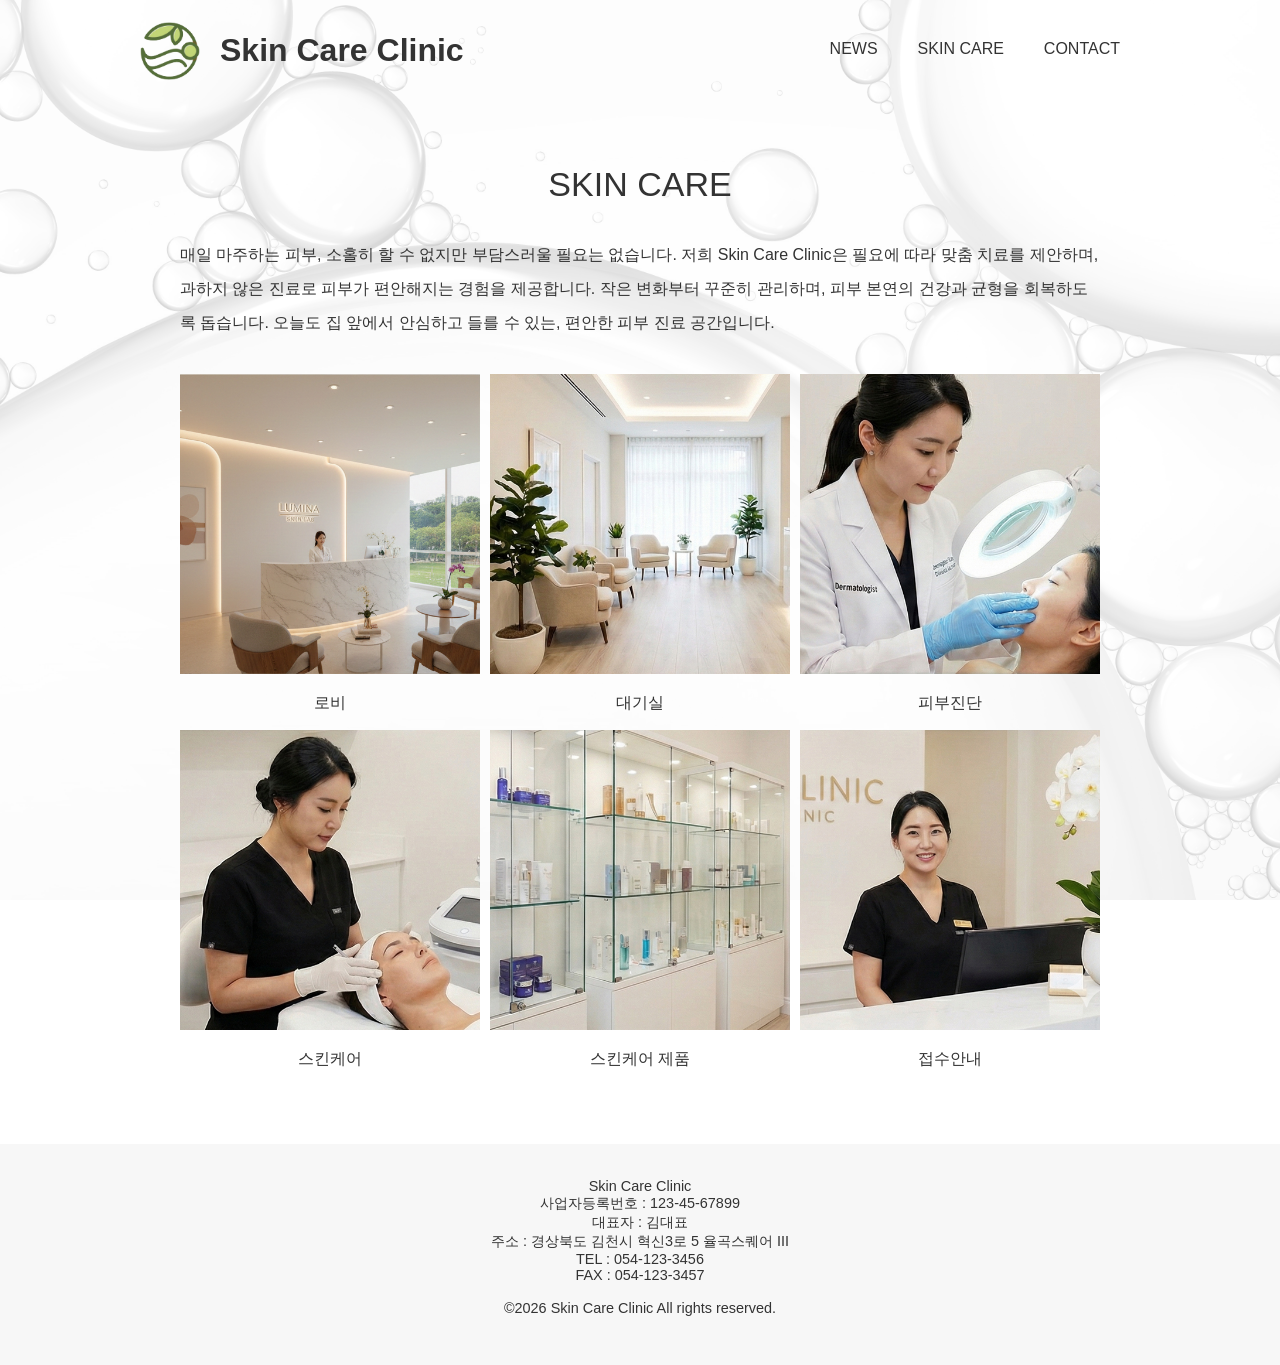
<file: projects/skincare_clinic/skincare.html>
<!DOCTYPE html>
<html lang="ko">
<head>
  <meta charset="UTF-8">
  <meta name="viewport" content="width=device-width, initial-scale=1.0">
  <title>Skin Care Clinic</title>
  <link rel="stylesheet" href="./css/common.css">
  <link rel="stylesheet" href="./css/sub.css">
</head>
<body>
  <header>
    <div class="wrap">
      <h1 class="logo"><a href="./index.html"><img src="./images/logo.png" alt="">Skin Care Clinic</a></h1>
      <nav>
        <ul>
          <li><a href="./news.html">NEWS</a></li>
          <li><a href="./skincare.html">SKIN CARE</a></li>
          <li><a href="./contact.html">CONTACT</a></li>
        </ul>
      </nav>
    </div>
  </header>
  <main>
    <article>
      <!-- <h2>필요한 치료만, 정직하게</h2> -->
      <h2>SKIN CARE</h2>
      <div class="skincare_padding">
        <p>매일 마주하는 피부, 소홀히 할 수 없지만 부담스러울 필요는 없습니다. 저희 Skin Care Clinic은 필요에 따라 맞춤 치료를 제안하며, 과하지 않은 진료로 피부가 편안해지는 경험을 제공합니다. 작은 변화부터 꾸준히 관리하며, 피부 본연의 건강과 균형을 회복하도록 돕습니다. 오늘도 집 앞에서 안심하고 들를 수 있는, 편안한 피부 진료 공간입니다.</p>
        <br>
        <div class="img_wrap">
          <div><img src="./images/clinic_1.jpg" alt=""><figure>로비</figure></div>
          <div><img src="./images/clinic_2.jpg" alt=""><figure>대기실</figure></div>
          <div><img src="./images/clinic_3.jpg" alt=""><figure>피부진단</figure></div>
          <div><img src="./images/clinic_4.jpg" alt=""><figure>스킨케어</figure></div>
          <div><img src="./images/clinic_5.jpg" alt=""><figure>스킨케어 제품</figure></div>
          <div><img src="./images/clinic_6.jpg" alt=""><figure>접수안내</figure></div>
        </div>
      </div>
    </article>
  </main>
  <footer>
    <address>
      <p>Skin Care Clinic</p>
      <p>사업자등록번호 : 123-45-67899</p>
      <p>대표자 : 김대표</p>
      <p>주소 : 경상북도 김천시 혁신3로 5 율곡스퀘어 III</p>
      <p>TEL : 054-123-3456</p>
      <p>FAX : 054-123-3457</p>
    </address>
    <small>&copy;2026 Skin Care Clinic All rights reserved.</small>
  </footer>
</body>
</html>
</file>
<file: projects/skincare_clinic/css/common.css>
@charset "utf-8";
/* reset */
* {margin: 0; padding: 0;}
li {list-style: none;}
a {text-decoration: none; color: inherit;}
address {font-style: normal; font-size: 0.85rem;}
small {font-size: 0.85rem;}
body {
  font: 16px "맑은고딕", gothic, sans-serif;
  color: #333;
  min-height: 100vh;
  display: flex;
  flex-direction: column;
}
body::before {
  content: "";
  position: fixed;
  top: 0;
  left: 0;
  right: 0;
  bottom: 0;
  background-image: url(../images/main_bg.jpg);
  background-repeat: no-repeat;
  background-size: cover;
  background-position: center;
  opacity: 0.3; 
  z-index: -1;
}
/* 기본설정 : 폰트 크기 */
/* mobile */
@media (max-width:599px) {
  :root {
    font-size: 14px;
  }
}
/* tablet */
@media (min-width:600px) and (max-width:799px) {
  :root {
    font-size: 16px;
  }
}
/* desktop */
@media (min-width:800px) {
  :root {
    font-size: 17px;
  }
}

/* header Area */
header {
  display: flex;
  justify-content: center;
  padding-top: 20px;
}
header .wrap {}
header .wrap .logo {}
header .wrap .logo a {
  display: block;
  line-height: 60px;
}
header .wrap .logo a img {
  width: 60px;
  vertical-align: bottom;
  padding-right: 20px;
}
header nav {}
header nav ul {
  display: flex;
  justify-content: center;
}
header nav ul li {}
header nav ul li a {
  display: block;
  padding: 20px 20px;
}
/* main Area */
main {
  flex: 1;
}

/* footer Area */
footer {
  height: 13rem;
  margin-top: 4rem;
  padding: 2rem;
  box-sizing: border-box;
  text-align: center;
  background: rgba(0,0,0, .03);
}
footer address {}
footer small {
  display: block;
  margin-top: 1rem;
}

/* mobile */
@media (max-width:599px) {
}
/* tablet */
@media (min-width:600px) and (max-width:799px) {
}
/* desktop */
@media (min-width:800px) {
  header .wrap {
    display: flex;
    justify-content: space-between;
    width: 1000px;
  }
}
</file>
<file: projects/skincare_clinic/css/main.css>
@charset "utf-8";

/* popup Area */
.popup {
  display: none;
  position: fixed;
  left: 50%;
  top: 50%;
  z-index: 9999;
  transform: translate(-50%, -50%);
  background: #fff;
  width: 390px;
  padding: 20px;
}
.popup .pop_title {
  padding: 10px;
  background: #566e39;
  color: #fff;
}
.popup .pop_content {
  padding: 10px;
  line-height: 1.8;
}
.popup .pop_close {
  float: right;
  padding: 10px;
  background: #566e39;
  color: #fff;
  text-align: center;
  cursor: pointer;
}
.pop_content>h3 {
  color: #566e39;
}
.pop_content>ul>li::before {
  display: inline-block;
  content: '';
  width: 4px;
  height: 4px;
  background: #333;
  border-radius: 4px;
  vertical-align: middle;
  margin-right: 10px;
}
.pop_content>ul>li>span {
  font-weight: bold;
}

/* article Area */
article {
  /* height: 100vh; */
  padding-top: 3rem;
  text-align: center;
  /* outline: 1px dotted red; */
}
article h2 {
  padding: 2rem 0;
  font-size: 2rem;
  font-weight: normal;
  /* outline: 1px dotted red; */
}
article p {
  font-size: 1.1rem;
  color: #444;
  /* outline: 1px dotted red; */
}
article .skincare_padding {
  padding: 0 2rem;
  line-height: 2rem;
}
article .skincare_padding p {
  min-width: 400px;
  max-width: 1200px;
  margin: 0 auto;
}
article .skincare_padding img {
  max-width: 400px;
}
article a.main_btn {
  display: inline-block;
  margin-top: 2rem;
  padding: 15px 40px;
  background-color: #566e39;
  color: #fff;
  border-radius: 5px;
  transition: .2s;
  /* border: 2px solid #566e39; */
}
article a.main_btn:hover {
  color: #566e39;
  background-color: #c2d677;
  /* outline: 1px solid darkblue; */
}


/* mobile */
@media (max-width:599px) {
}
/* tablet */
@media (min-width:600px) and (max-width:799px) {
}
/* desktop */
@media (min-width:800px) {
}
</file>
<file: projects/aquarium/css/auth.css>
@charset "utf-8";

/* reset */
* {margin: 0; padding: 0;}
li {list-style: none;}
a {text-decoration: none; color: inherit;}
address {font-style: normal; font-size: 0.8rem;}
small {}

/* 기본색 */
:root {
  --black-color: #333;
  --navy-color: #000957;
  --light-navy-color: #0e175c;
  --lightblue-color: #577BC1;
  --skyblue-color: #c0ebff;
  --lightgray-color: #eee;
  --gray-color: #ccc;
  --darkgray-color: #999;
  --charcoal-color: #666;
  --top-banner-color: #000;
  --footer-bg-color: #efefef;
  --large-width: 1000px;
  --middle-width: 600px;
}

/* 기본설정 : 폰트 크기 */
/* mobile */
@media (max-width:599px) {
  :root {
    font-size: 14px;
  }
}
/* tablet */
@media (min-width:600px) and (max-width:799px) {
  :root {
    font-size: 16px;
  }
}
/* desktop */
@media (min-width:800px) {
  :root {
    font-size: 18px;
  }
}

/* 기본설정 : 페이지 전체 */
body {
  font-size: 16px;
  font-family: '맑은고딕', 'Apple SD Gothic Neo', sans-serif;
  color: var(--black-color);
}
h2 {
  font-size: 1.7rem;
  color: var(--navy-color);
  text-align: center;
  padding: 2rem;
  letter-spacing: -0.1rem;
  padding-bottom: 3rem;
}
h2 i {
  padding-right: 10px;
}
h3 {
  font-size: 1rem;
  color: var(--lightblue-color);
}
h4 {
  font-size: 1.7rem;
}

/* 공통 */
.container_line {
  padding-bottom: 2rem;
  border: none;
}
.container_top {}
.home {
  color: var(--charcoal-color);
  font-size: 1.2rem;
}

/* top banner 탑 배너 */
.top_banner {
  position: fixed;
  top: 0;
  left: 0;
  width: 100%;
  height: 45px;
  color: #fff;
  background-color: var(--top-banner-color);
  z-index: 9999;
}
.top_banner .container {
  display: flex;
  justify-content: space-between;
  padding: 0 20px;
}
.top_banner .container p {
  font-size: 0.9rem;
  font-weight: bold;
  line-height: 45px;
}
.top_banner .container button {
  width: 10.625rem; /*170px*/
  height: 35px;
  margin-top: 5px;
  background-color: var(--top-banner-color);
  color: #fff;
  border: 1px solid #fff;
  font-size: 0.8rem;
  border-radius: 30px;
  font-weight: bold;
  cursor: pointer;
}
.top_banner .container button a {}

/* 모바일용 로고 바 */
.mobile_logo_bar {
  display: block;
  position: relative;
  top: 45px;
  left: 0;
  height: 40px;
  background-color: var(--black-color);
  z-index: 9998;
}
.mobile_logo_bar .container {
  width: 100%;
  height: 2rem;
  background-image: url(../images/s_wide_logo_white.png);
  background-repeat: no-repeat;
  background-position: left center;
  background-size: contain;
  margin-left: 20px;
}

/* 로그인 & 회원가입 */
.join {}
.join .container_600 {
  display: flex;
  justify-content: space-between;
  padding: 5px 20px;
}
.join .container_600 .home {}
.join .container_600 ul {
  display: flex;
  justify-content: flex-end;
  align-items: center;
}
.join .container_600 ul li {}
.join .container_600 ul li:not(:last-child) {
  padding-right: 12px;
}
.join .container_600 ul li a {
  font-size: 0.8rem;
}
.join .container_600 ul li a:hover {
  text-decoration: underline;
}

/* 회원가입 & 로그인 */
.container {
  margin: 0 auto;
}
form {
  padding: 0 1.5rem 1rem;
}
h2 {
  font-size: 2.3rem;
  font-weight: bold;
  margin-bottom: 1rem;
}
table {
  width: 100%;
  margin-bottom: 2rem;
}
table tr {
}
table tr th {
  width: 7rem;
  text-align: left;
  padding-right: 1rem;
}
table tr td {
}
table tr td input,
table tr td select {
  width: 100%;
  height: 48px;
  font-size: 1rem;
  box-sizing: border-box;
  padding: 0 0.7rem;
  margin-bottom: 3px;
}
table tr td.number {
  display: flex;
  align-items: center;
  gap: 5px;
}
table tr td.number>select,
table tr td.number>input {
  flex: 1 1 50px;
}
table tr td select {
  background-color: #fff;
}
input[type="checkbox"] {
  width: 20px;
  height: 20px;
  margin-right: 0.5rem;
  vertical-align: middle;
}
hr {
  margin: 2rem 0;
}
.terms_list {
  margin-bottom: 2rem;
}
.terms_list p {
  line-height: 30px;
}
.terms_list span {
  text-decoration: underline;
}
input[type="submit"] {
  width: 100%;
  height: 3.5rem;
  border: none;
  color: #fff;
  font-size: 1.2rem;
  background-color: var(--darkgray-color);
  border-radius: 5px;
  cursor: pointer;
}
input[type="submit"]:hover {
  background-color: var(--black-color);
}

/* 로그인 폼 */
ul.login_find {
  display: flex;
  justify-content: center;
  margin: 1rem 0 6rem;
}
.login_find li {}
.login_find li:not(:first-child)::before {
  content: '';
  display: inline-block;
  width: 1px;
  height: 10px;
  margin: 0 1rem;
  background-color: var(--gray-color);
}
.login_find li a {
  font-size: 0.8rem;
}

/* 마이페이지 */
.mypage_wrap {
  padding: 0 30px;
}
.myinfo {
  display: flex;
  align-items: center;
  padding-left: 0.5rem;
  margin-bottom: 1rem;
}
.myinfo i {
  font-size: 4rem;
  width: 7rem;
  height: 7rem;
  color: var(--darkgray-color);
  line-height: 6.5rem;
  border-radius: 50%;
  background-color: var(--lightgray-color);
}
.myinfo .myname {
  padding-left: 2rem;
}
.myinfo .myname li:nth-child(1) {
  font-size: 1.5rem;
  font-weight: bold;
}
.myinfo .myname li:nth-child(2) {
  font-size: 0.9rem;
}
.myinfo_main {
  display: flex;
}
.myinfo_main div {
  flex: 1;
  padding: 1rem 0;
  text-align: center;
  background-color: var(--lightgray-color);
}
.myinfo_main>div>a {
  position: relative;
  display: block;
}
.myinfo_main>div:not(:last-child)>a::after {
  display: block;
  position: absolute;
  top: 50%;
  right: 0;
  transform: translateY(-50%);
  content: '';
  width: 1px;
  height: 30px;
  line-height: 50px;
  background: var(--gray-color);
}
.myinfo_main div h3 {}
.myinfo_main div p {}
.mymenu {}
.mymenu ul {}
.mymenu ul li {
  padding: 1rem 0;
  border-bottom: 1px solid var(--gray-color);
}
.mymenu ul li.logout {
  border: none;
}
.mymenu ul li a {
  padding-left: 0.5rem;
  display: block;
}

/* footer Area */
footer {
  padding: 3rem 0;
  border-top: 1px solid var(--gray-color);
  background-color: var(--footer-bg-color);
  margin-top: 5rem;
}
footer .container {
  padding-left: 30px;
}
footer .footer_top {}
footer .footer_top ul {
  display: flex;
  gap: 1rem;
  padding: 1rem 0;
}
footer .footer_top ul li {
  font-weight: bold;
}
footer .footer_top i {
  width: 1.5rem;
  line-height: 1.5rem;
  text-align: center;
  color: #fff;
  background-color: var(--black-color);
  border-radius: 50%;
  margin-right: 5px;
}
.footer_bottom ul {
  padding-top: 2rem;
}

/* ----------------------------------------------------- */
/* ----------------------------------------------------- */
/* desktop */
@media screen and (min-width:768px) {
  /* 공통 */
  .container {
    max-width: var(--large-width);
    margin: 0 auto;
    margin-top: 1rem;
  }
  .container_600 {
    max-width: var(--middle-width);
    margin: 0 auto;
    margin-top: 1rem;
  }
  .container_line {
    padding-bottom: 2rem;
    border: 1px solid var(--lightgray-color);
}

  /* 모바일용 로고 바 */
  .mobile_logo_bar {
    display: none;
  }
  
  /* 홈 */
  .home {
  position: relative;
  top: 0;
  left: 0;
  padding: 0;
  color: var(--charcoal-color);
  font-size: 1.2rem;
}

  /* 로그인 회원가입 마이페이지 고객센터 */
  .join .container {
    position: absolute;
    top: 0;
    left: 50%;
    transform: translateX(-50%);
    z-index: 10;
  }

  /* 마이페이지 */
  footer {}
  footer .container {}
  footer .container address {}
  footer .container address p {
    padding: 0.9rem 0;
  }
  
  /* 주소 & SNS */
  footer .container address .footer_top {
    display: flex;
    justify-content: space-between;
  }
  footer .container address .footer_top ul {
    display: flex;
    align-items: center;
  }
  footer .container address .footer_top ul li {}
  footer .container address .footer_top ul li:first-child {}

  /* copyright & 이용약관 */
  footer .container {
    padding-left: 0;
  }
  footer .container address .footer_bottom {
    display: flex;
    justify-content: space-between;
  }
  footer .container address .footer_bottom p {
    padding-top: 1rem;
  }
  footer .container address .footer_bottom ul {
    display: flex;
    font-size: 0.7rem;
    padding-top: 1rem;
  }
  footer .container address .footer_bottom ul li {}
  footer .container address .footer_bottom ul li:not(:last-child) {}
  footer .container address .footer_bottom ul li:not(:last-child)::after {
    display: inline-block;
    width: 1px;
    height: 12px;
    margin: 0 10px;
    background-color: var(--gray-color);
    content: '';
  }
}
</file>
<file: projects/aquarium/css/sub.css>
@charset "utf-8";

/* reset */
* {margin: 0; padding: 0;}
li {list-style: none;}
a {text-decoration: none; color: inherit;}
address {font-style: normal; font-size: 0.8rem;}
small {}

/* 기본색 */
:root {
  --black-color: #333;
  --navy-color: #000957;
  --light-navy-color: #0e175c;
  --lightblue-color: #577BC1;
  --skyblue-color: #c0ebff;
  --lightgray-color: #eee;
  --gray-color: #ccc;
  --darkgray-color: #999;
  --charcoal-color: #666;
  --top-banner-color: #000;
  --footer-bg-color: #efefef;
  --large-width: 1000px;
  --middle-width: 600px;
}

/* 기본설정 : 폰트 크기 */
/* mobile */
@media (max-width:599px) {
  :root {
    font-size: 14px;
  }
}
/* tablet */
@media (min-width:600px) and (max-width:799px) {
  :root {
    font-size: 16px;
  }
}
/* desktop */
@media (min-width:800px) {
  :root {
    font-size: 18px;
  }
}

/* 기본설정 : 페이지 전체 */
body {
  font-size: 16px;
  font-family: '맑은고딕', 'Apple SD Gothic Neo', sans-serif;
  color: var(--black-color);
}
h2 {
  font-size: 1.7rem;
  text-align: center;
  padding: 2rem;
  letter-spacing: -0.1rem;
}
h2 i {
  padding-right: 10px;
}
h3 {
  font-size: 1.3rem;
  color: var(--lightblue-color);
}
h4 {
  font-size: 1.7rem;
}

/* top banner 탑 배너 */
.top_banner {
  position: fixed;
  top: 0;
  left: 0;
  width: 100%;
  height: 45px;
  color: #fff;
  background: var(--top-banner-color);
  z-index: 9999;
}
.top_banner .container {
  display: flex;
  justify-content: space-between;
  padding: 0 20px;
}
.top_banner .container p {
  font-size: 0.9rem;
  font-weight: bold;
  line-height: 47px;
}
.top_banner .container a {
  display: block;
  width: 10.625rem; /*170px*/
  height: 35px;
  line-height: 35px;
  margin-top: 5px;
  background-color: var(--top-banner-color);
  color: #fff;
  border: 1px solid #fff;
  font-size: 0.8rem;
  border-radius: 30px;
  font-weight: bold;
  text-align: center;
}

/* 모바일용 로고 바 */
.mobile_logo_bar {
  display: block;
  position: fixed;
  top: 45px;
  left: 0;
  width: 100%;
  height: 45px;
  background: var(--lightgray-color);
  z-index: 9998;
}
.mobile_logo_bar .container {
  height: 100%;
  display: flex;
  align-items: center;
  padding: 0 20px;
}
.mobile_logo_bar .container a {
  font-size: 1.2rem;
  font-weight: bold;
  color: var(--navy-color);
}
.hamburger {
  margin-left: auto;
  background: none;
  border: none;
  cursor: pointer;
  width: 30px;
  height: 22px;
  display: flex;
  flex-direction: column;
  justify-content: space-between;
}
.hamburger span {
  display: block;
  width: 100%;
  height: 3px;
  background: var(--navy-color);
}
.hamburger:hover .mobile_menu {
  display: block;
}

/* 로그인 회원가입 마이페이지 고객센터 */
.join {
  display: none;
}

/* header Area */
header {
  display: none;
  position: relative;
  width: 100%;
  height: 23vh;
  background-color: var(--lightblue-color);
  background-image: url(../images/sub_bg.jpg);
  background-repeat: no-repeat;
  background-size: cover;
  background-position: center;
  background-blend-mode: multiply;
  z-index: 9996;
}
header .container {}
header .logo {}
header .logo img {
  display: none;
}
header .main_menu, .sub_bg {
  display: none;
}
.mobile_menu {
  display: none;
  position: absolute;
  top: 90px;
  left: 0;
  width: 100%;
  height: 100vh;
  background: #fff;
  z-index: 8000;
  overflow-y: auto;
}
.mobile_menu.active {
  display: block;
}
.mobile_menu>ul {}
.mobile_menu>ul>li {}
.mobile_menu>ul>li>a {
  display: block;
  padding: 13px 20px;
  color: #fff;
  background: var(--navy-color);
}
.mobile_menu>ul>li>ul {}
.mobile_menu>ul>li>ul> li {
  border-bottom: 1px solid var(--navy-color);
}
.mobile_menu>ul>li>ul> li a {
  display: block;
  padding: 13px 25px;
  color: #fff;
  background: var(--light-navy-color);
}

/* 서브페이지 타이틀 */
.title_bg {
  width: 100%;
  margin: 0 auto;
  height: 6rem;
  background-repeat: no-repeat;
  background-size: cover;
  background-position: center;
  margin-top: 100px;
  margin-bottom: 1rem;
}
.title_bg .container {
  width: 100%;
  height: 100%;
  text-align: center;
  display: flex;
  align-items: center;
  justify-content: center;
}
.title_bg .container .title_wrap {}
.title_bg .container .title_wrap h3 {
  font-size: 2rem;
}
.title_bg .container p {}
.contents {
  width: 100%;
  padding-bottom: 5rem;
}
.contents .container {
  display: flex;
  flex-wrap: wrap;
}
article {
  flex: 1 1 300px;
}
article a {
  flex: 1;
  display: block;
  margin: 10px;
  border: 1px solid #ccc;
  border-radius: 10px;
}
.photo {
  min-height: 150px;
  background-repeat: no-repeat;
  background-position: center;
  background-size: cover;
  border-radius: 10px 10px 0 0;
}
article:nth-child(1)>a>.photo {
  background-image: url(../images/theme_img_1.png);
}
article:nth-child(2)>a>.photo {
  background-image: url(../images/theme_img_2.png);
}
article:nth-child(3)>a>.photo {
  background-image: url(../images/theme_img_3.png);
}
article:nth-child(4)>a>.photo {
  background-image: url(../images/theme_img_4.png);
}
article:nth-child(5)>a>.photo {
  background-image: url(../images/theme_img_5.png);
}
article:nth-child(6)>a>.photo {
  background-image: url(../images/theme_img_6.png);
}
article:nth-child(7)>a>.photo {
  background-image: url(../images/theme_img_7.png);
}
article:nth-child(8)>a>.photo {
  background-image: url(../images/theme_img_8.png);
}
article:nth-child(9)>a>.photo {
  background-image: url(../images/theme_img_9.png);
}
article:nth-child(10)>a>.photo {
  background-image: url(../images/theme_img_10.png);
}
article:nth-child(11)>a>.photo {
  background-image: url(../images/theme_img_11.png);
}
article:nth-child(12)>a>.photo {
  background-image: url(../images/theme_img_13.png);
}
article .text {
  margin: 10px;
}
article h3 {
  margin: 0.8em 0;
  font-size: 18px;
}
article p {
  margin: 1em 0;
  font-size: 14px;
  opacity: 0.8;
}

/* footer Area */
footer {
  padding: 3rem 0;
  border-top: 1px solid var(--gray-color);
  background-color: var(--footer-bg-color);
}
footer .container {
  padding-left: 30px;
}
footer .footer_top {}
footer .footer_top ul {
  display: flex;
  gap: 1rem;
  padding: 1rem 0;
}
footer .footer_top ul li {
  font-weight: bold;
}
footer .footer_top i {
  width: 1.5rem;
  line-height: 1.5rem;
  text-align: center;
  color: #fff;
  background-color: var(--black-color);
  border-radius: 50%;
  margin-right: 5px;
}
.footer_bottom ul {
  padding-top: 2rem;
}

/* ----------------------------------------------------- */
/* ----------------------------------------------------- */
/* desktop */
@media screen and (min-width:768px) {
  /* 공통 */
  .container {
    max-width: var(--large-width);
    margin: 0 auto;
  }

  /* 모바일용 로고 & 메뉴 */
  .mobile_logo_bar {
    display: none;
  }
  .mobile_menu.active {
  display: none;
  }

  /* 로그인 회원가입 마이페이지 고객센터 */
  .join {
    display: block;
    z-index: 9997;
  }
  .join .container {
    position: relative;
    top: 55px;
    right: 0;
    color: #fff;
  }
  .join .container ul {
    display: flex;
    justify-content: flex-end;
  }
  .join .container ul li {}
  .join .container ul li:not(:last-child) {
    padding-right: 12px;
  }
  .join .container ul li a {
    font-size: 0.7rem;
  }
  .join .container ul li a:hover {
    text-decoration: underline;
  }

  header {
    display: block;
    position: static;
    width: 100%;
    height: 180px;
  }
  header .container {}
  header .container .logo {}
  header .container .logo a {
    display: inline-block;
  }
  header .container .logo img {
    display: block;
    position: absolute;
    top: 60px;
    left: 50%;
    transform: translateX(-50%);
    height: 4.125rem;
  }
  header nav .main_menu,
  header nav .sub_bg {
    z-index: 9995;
  }
  header nav .main_menu {
    display: flex;
    margin-top: 6rem;
    margin-bottom: 1rem;
  }
  header nav .main_menu>li {
    flex: 1;
    text-align: center;
  }
  header nav .main_menu>li>a {
     padding: 10px 0;
     line-height: 1.1875rem;
     background: none;
     border-bottom: none;
     color: #fff;
  }
  header nav .main_menu>li:hover>a {}
  header nav .main_menu>li:hover .sub_bg {}
  header nav .sub_bg {
    display: none;
    position: absolute;
    width: 100%;
    left: 0;
    top: 210px;
    background-color: rgba(255,255,255, 1);
    border-bottom: 1px solid var(--gray-color);
  }
  header nav .sub_bg>.sub_wrap {
    display: flex;
    padding: 10px 0 20px;
  }
  header nav .sub_bg>.sub_wrap>.sub_m {
    flex: 1;
    text-align: center;
  }
  header nav .sub_bg>.sub_wrap>.sub_m>li {}
  header nav .sub_bg>.sub_wrap>.sub_m>li a {
    display: inline-block;
    padding: 5px 0;
    color: #666;
    font-size: 0.8rem;
  }
  header nav .sub_bg>.sub_wrap>.sub_m>li:hover>a {
    color: var(--navy-color);
    box-shadow: 0 2px 0 0 var(--navy-color);
  }
  header .mobile_menu {
    display: none;
  }

  .title_bg {
    margin-top: 2rem;
  }

  footer {}
  footer .container {}
  footer .container address {}
  footer .container address p {
    padding: 0.9rem 0;
  }

  /* 주소 & SNS */
  footer .container address .footer_top {
    display: flex;
    justify-content: space-between;
  }
  footer .container address .footer_top ul {
    display: flex;
    align-items: center;
  }
  footer .container address .footer_top ul li {}
  footer .container address .footer_top ul li:first-child {}

  /* copyright & 이용약관 */
  footer .container {
    padding-left: 0;
  }
  footer .container address .footer_bottom {
    display: flex;
    justify-content: space-between;
  }
  footer .container address .footer_bottom p {
    padding-top: 1rem;
  }
  footer .container address .footer_bottom ul {
    display: flex;
    font-size: 0.7rem;
    padding-top: 1rem;
  }
  footer .container address .footer_bottom ul li {}
  footer .container address .footer_bottom ul li:not(:last-child) {}
  footer .container address .footer_bottom ul li:not(:last-child)::after {
    display: inline-block;
    width: 1px;
    height: 12px;
    margin: 0 10px;
    background-color: var(--gray-color);
    content: '';
  }
}
</file>
<file: projects/skincare_clinic/css/sub.css>
@charset "utf-8";

/* article Area */
article {
  /* height: 100vh; */
  padding-top: 3rem;
  /* text-align: left; */
  /* outline: 1px dotted red; */
  display: flex;
  flex-direction: column;
  align-items: center;
}
article .skincare_padding p {
  /* min-width: 400px; */
  max-width: 350px;
  /* margin: 0 auto; */
}
article .skincare_padding img {
  max-width: 350px;
  margin: 0 auto;
}
article h2 {
  padding: 2rem 0;
  font-size: 2rem;
  font-weight: normal;
  /* outline: 1px dotted red; */
}
article p {
  /* font-size: 1.1rem; */
  /* color: #444; */
  /* outline: 1px dotted red; */
}
article .skincare_padding {
  padding: 0 2rem;
  line-height: 2rem;
}
article a.main_btn {
  display: inline-block;
  margin-top: 2rem;
  padding: 15px 40px;
  background-color: #566e39;
  color: #fff;
  border-radius: 5px;
  transition: .2s;
  /* border: 2px solid #566e39; */
}
article a.main_btn:hover {
  color: #566e39;
  background-color: #c2d677;
  /* outline: 1px solid darkblue; */
}

/* news area */
.news_wrap {
  width: 90vw;
  padding: 2rem;
  box-sizing: border-box;
  margin-bottom: 2rem;
  line-height: 1.5rem;
  /* color: #909090; */
  font-size: 1.05em;
  border: 1px solid #eaeaea;
  background: rgba(255,255,255, .7);
}
.news_wrap .news_wrap_title {
  display: flex;
  width: 100%;
  justify-content: space-between;
  padding-bottom: 1rem;
}
.news_wrap .news_wrap_title h3 {
  display: flex;
  font-size: 1.35rem;
  color: #566e39;
  padding-right: 3px;
  /* max-width: 60vw; */
}
.news_wrap .news_wrap_title .date {
  white-space: nowrap;
  color: #909090;
  font-size: 0.98rem;
}
.news_wrap p {
  /* color: #505050; */
  /* font-size: 1rem; */
  /* text-decoration:underline; */
}
.p_content {
  padding: 1.5rem 0;
  font-size: 0.95rem;
  color: #333;
  /* font-weight: bold; */
}
.green_font {
  display: inline;
  padding: 2px 7px;
  /* font-weight: bold; */
  letter-spacing: -0.1rem;
  color: #fff;
  background: #c2d677;
}

/* contact area */
.contact_wrap {
  width: 90vw;
  margin-bottom: 6rem;
}
.contact_wrap h3 {
  font-size: 1.5rem;
  padding-bottom: 5px;
}
.contact_wrap table {
  width: 100%;
  padding: 1rem 0;
  border-collapse: collapse;
  border-bottom: 1px solid #333;
  /* border: 1px solid #333; */
  text-align: center;
}
.contact_wrap table th, td {
  padding: 1rem;
  border-top: 1px solid #aaa;
}
.contact_wrap table thead>tr>th {
  border-top: 1px solid #333;
}
.contact_wrap table th {
  background: rgba(0,0,0, .08);
}
.contact_wrap table colgroup col:nth-child(1) {
  width: 20%;
}
.contact_wrap table colgroup col:nth-child(2) {
  width: 40%;
}
.contact_wrap table colgroup col:nth-child(3) {
  width: 40%;
}
.contact_wrap caption {
  caption-side: bottom;
  text-align: left;
  padding-top: 10px;
  /* outline: 1px dotted red; */
}
.contact {
  display: flex;
  justify-content: center;  
  gap: 20px;
}
.contact>.btn {
    text-align: center;
    /* font-weight: bold; */
    font-size: 1.3rem;
}
.contact>.btn>p {
  line-height: 1.9rem;
  margin-bottom: 1rem;
}
.contact>.btn a {
  display: block;
  height: 50px;
  width: 200px;
  padding: 0 30px;
  text-align: center;
  line-height: 50px;
  font-size: 1.4rem;
  border-radius: 50px;
  color: #fff;
  font-weight: bold;
  background: #566e39;
}
.contact>.btn a:hover {
  color: #566e39;
  background: #c2d677;
}
.location ul {
  padding-top: 1rem;
}
.location li {
  line-height: 2rem;
}

/* mobile */
@media (max-width:599px) {
  .contact {
    flex-direction: column;
    align-items: stretch;
  }
  .contact>.btn a {
    width: 100%;
    padding: 0;
    /* max-width: none; */
  }
}
/* tablet */
@media (min-width:600px) and (max-width:799px) {
  article .skincare_padding p {
    min-width: 500px;
  }
  article .skincare_padding img {
    max-width: 500px;
  }
}
/* desktop */
@media (min-width:800px) {
  article {}
  article .skincare_padding p {
    max-width: 920px;
  }
  .img_wrap {
    display: flex;
    flex-wrap: wrap;
    gap: 10px;
    justify-content: center;
    max-width: 920px;
  }
  article .skincare_padding div {
    text-align: center;
  }
  article .skincare_padding img {
    max-width: 300px;
  }
}
</file>
